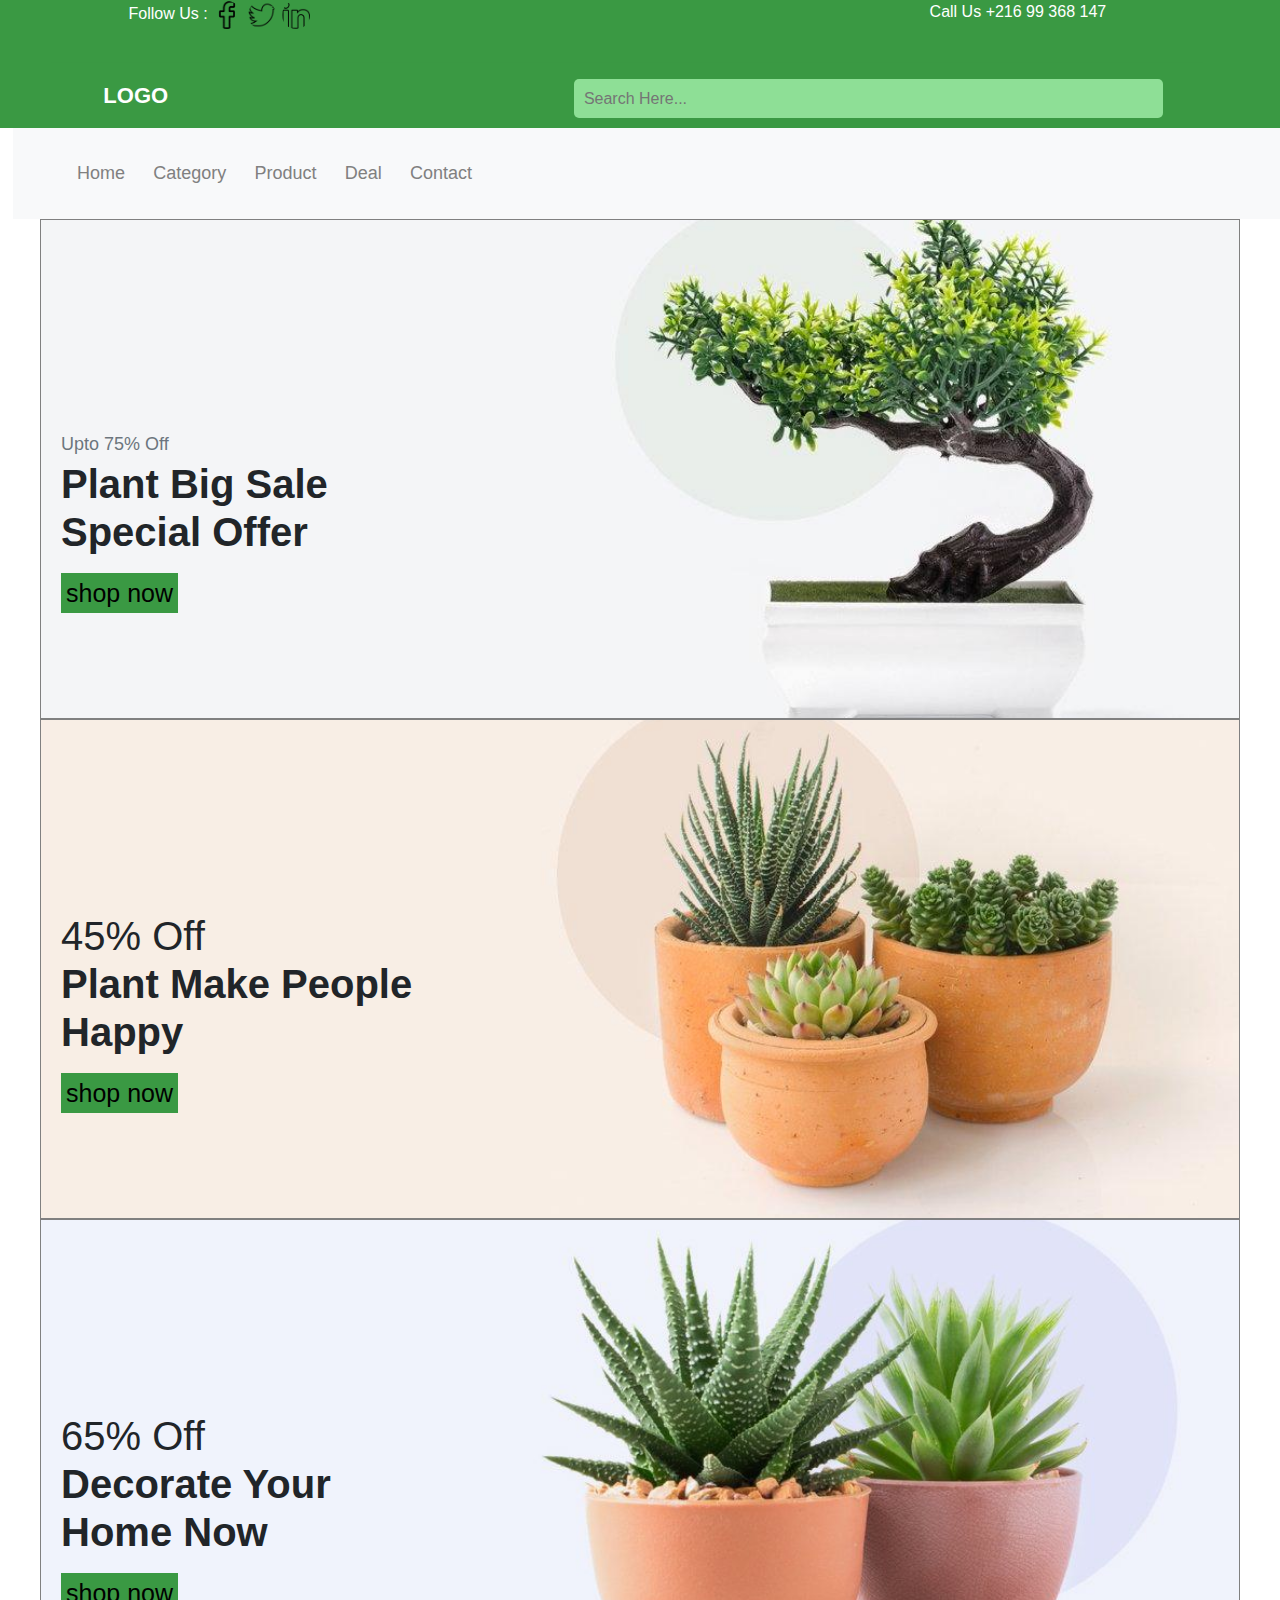
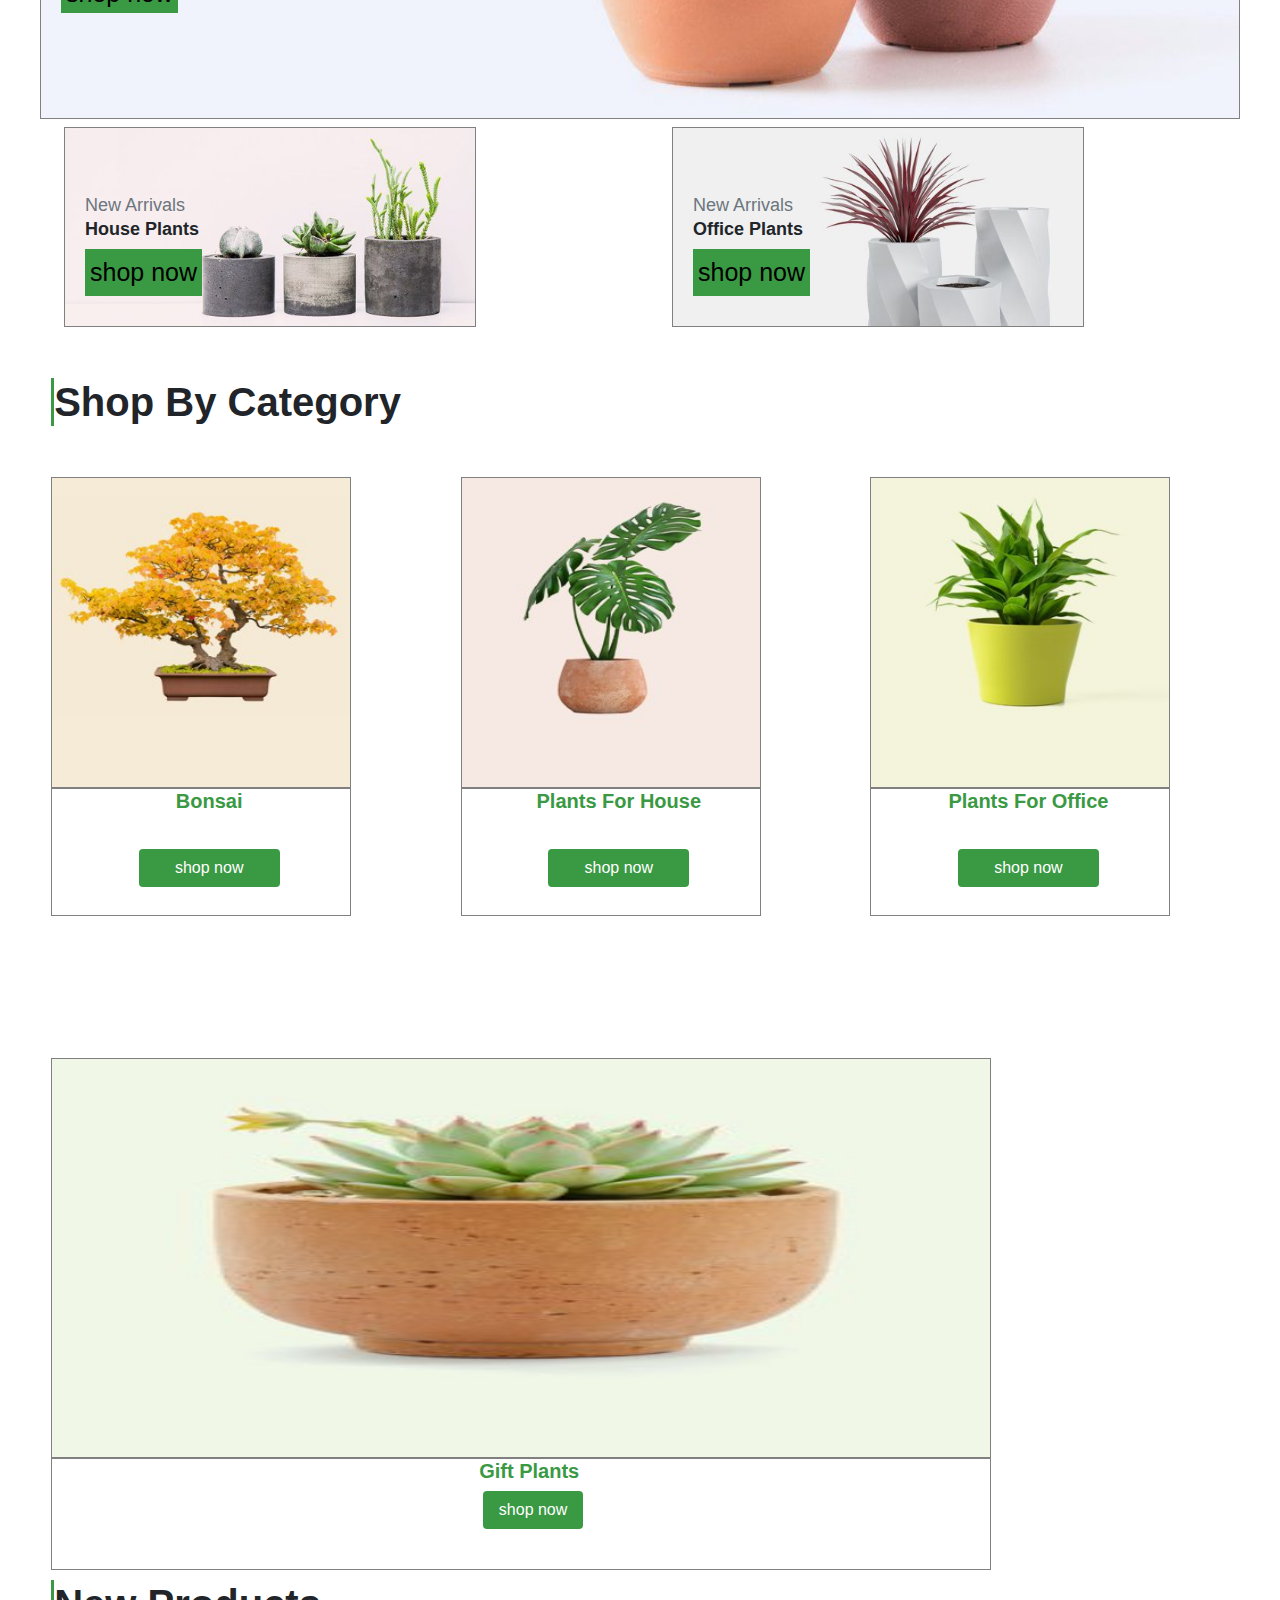
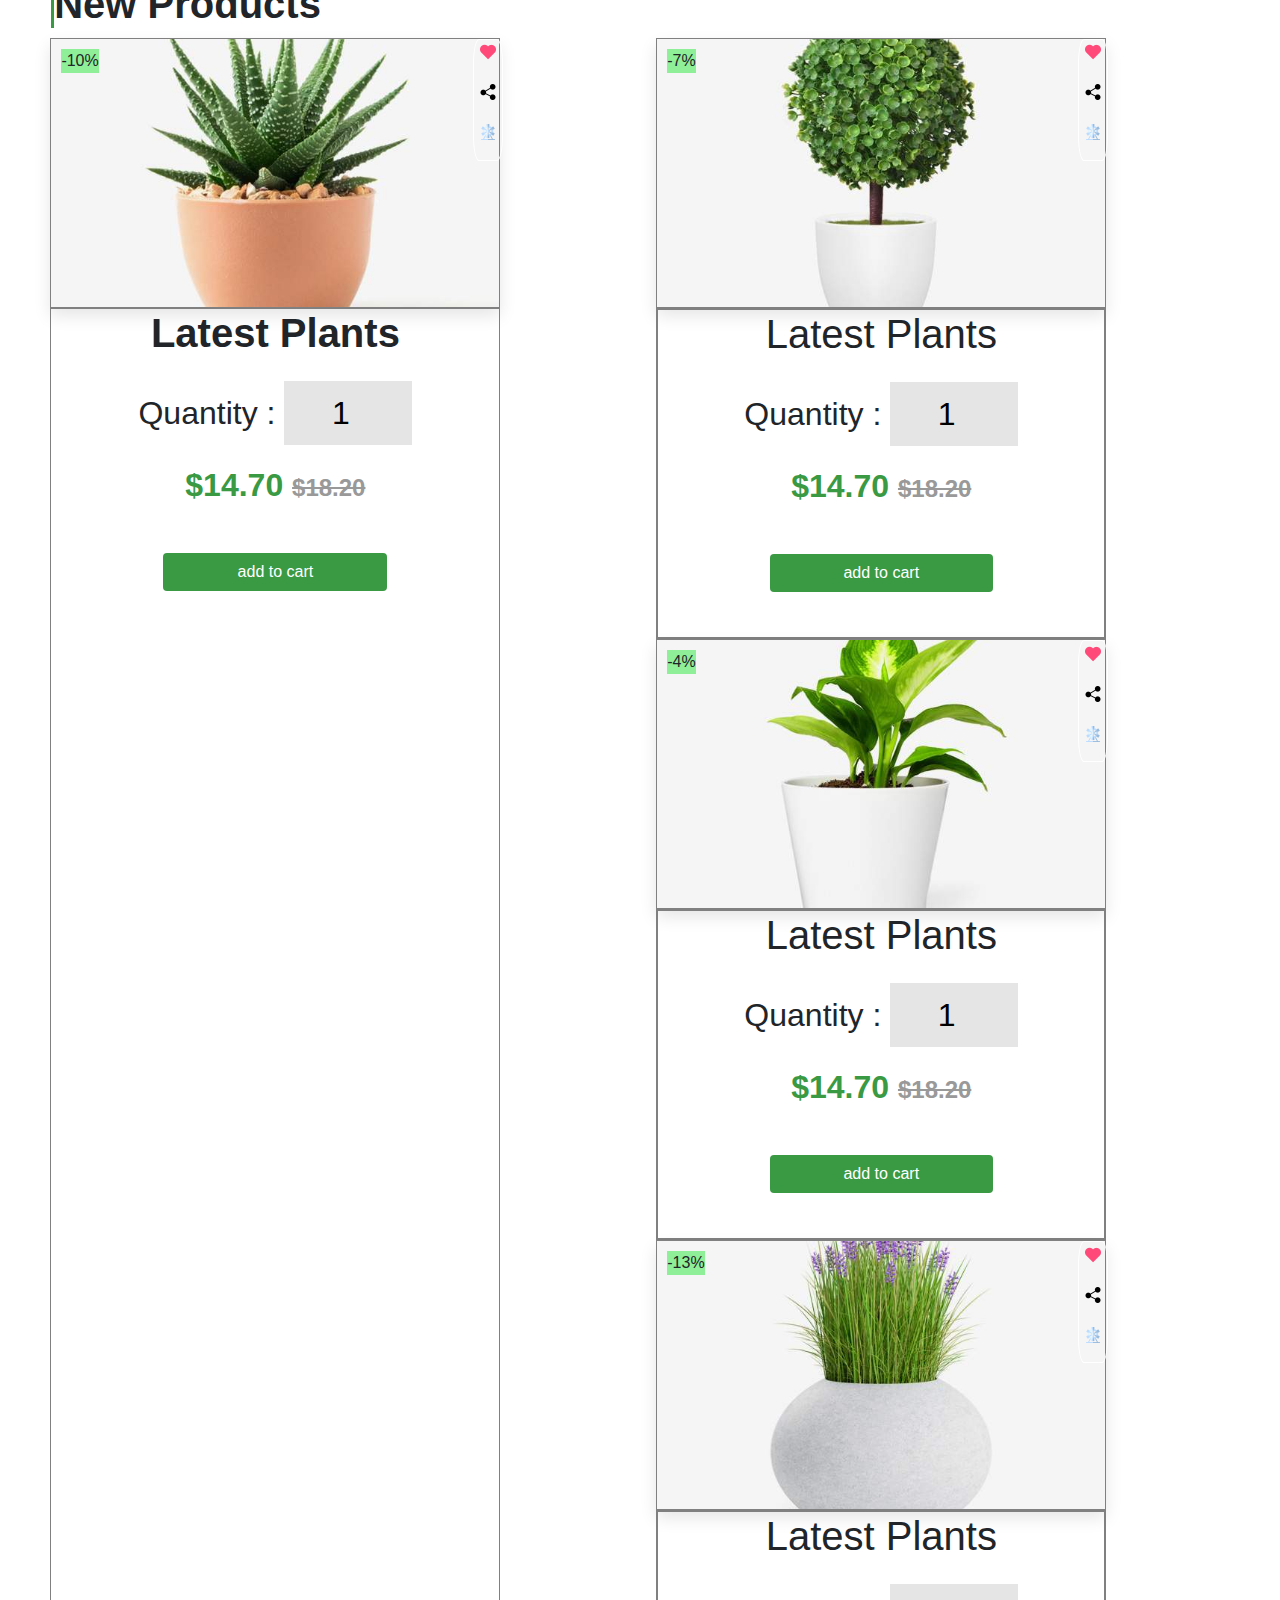
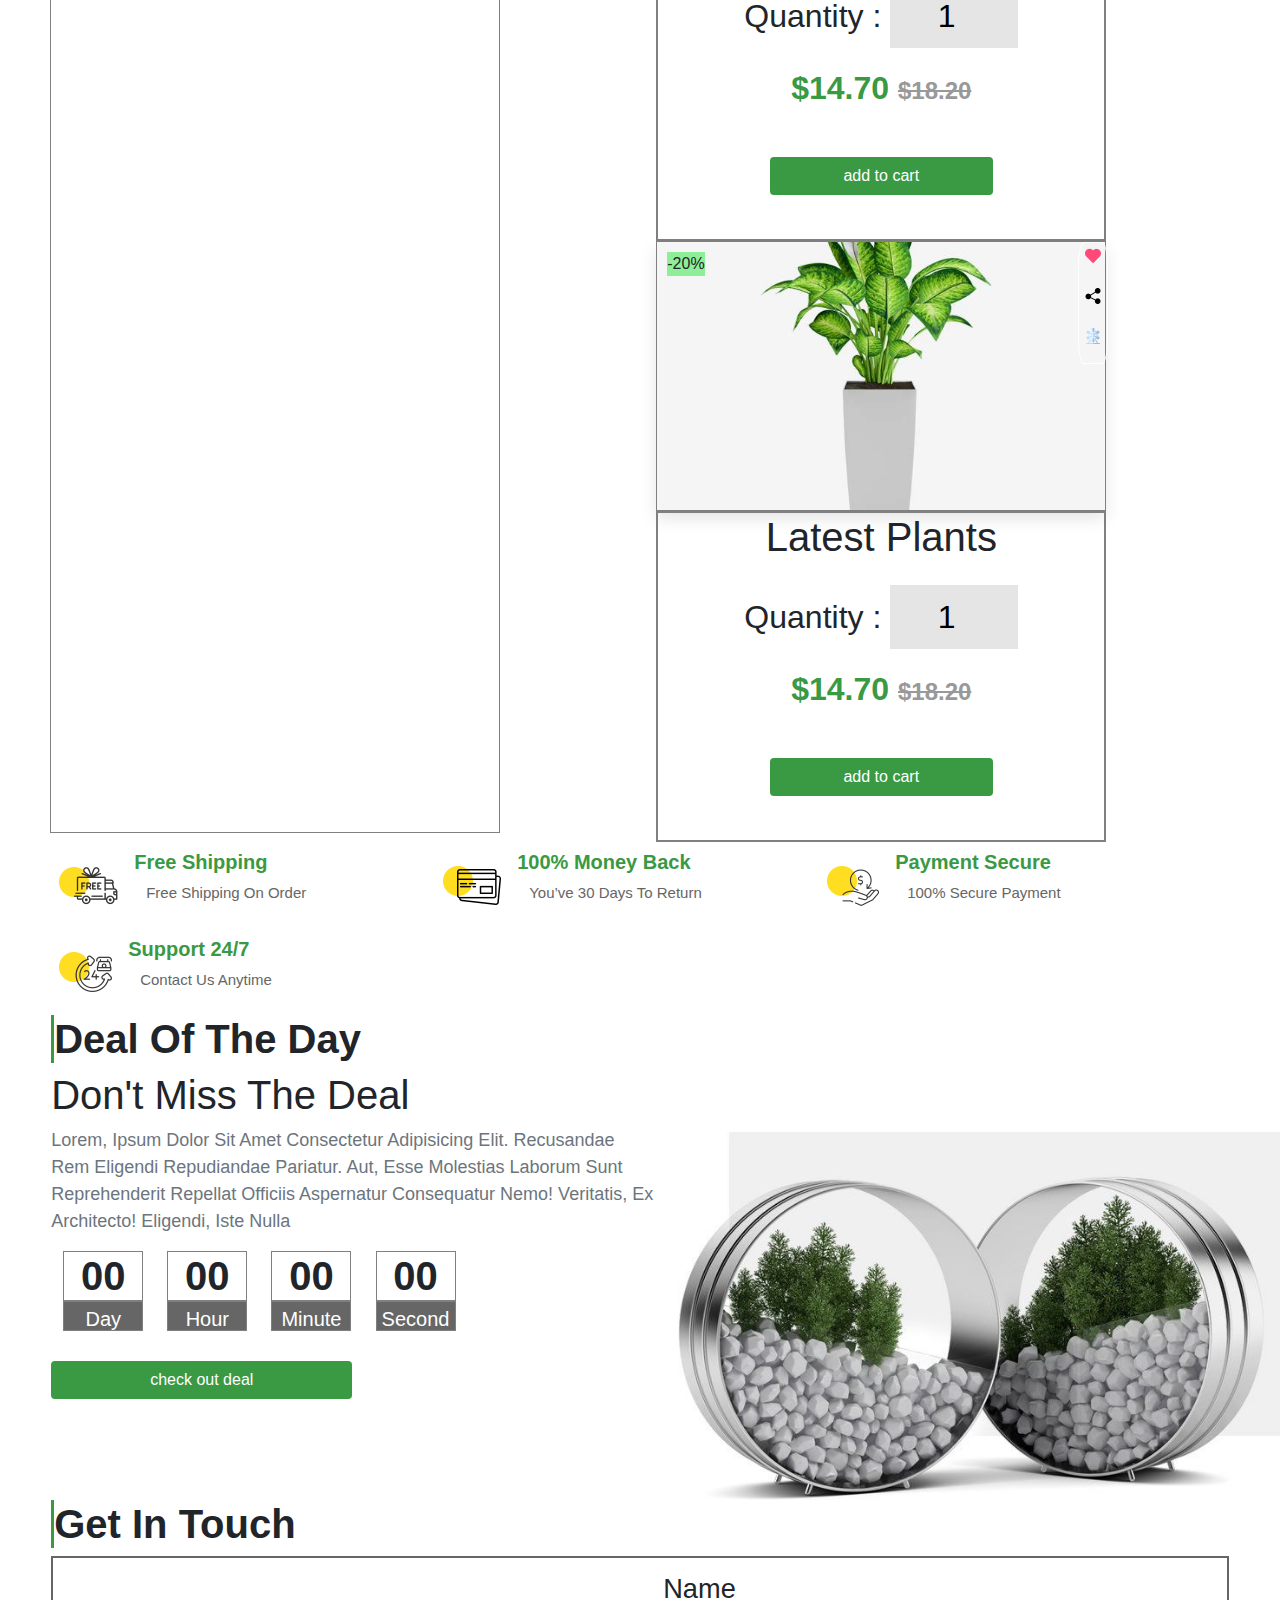
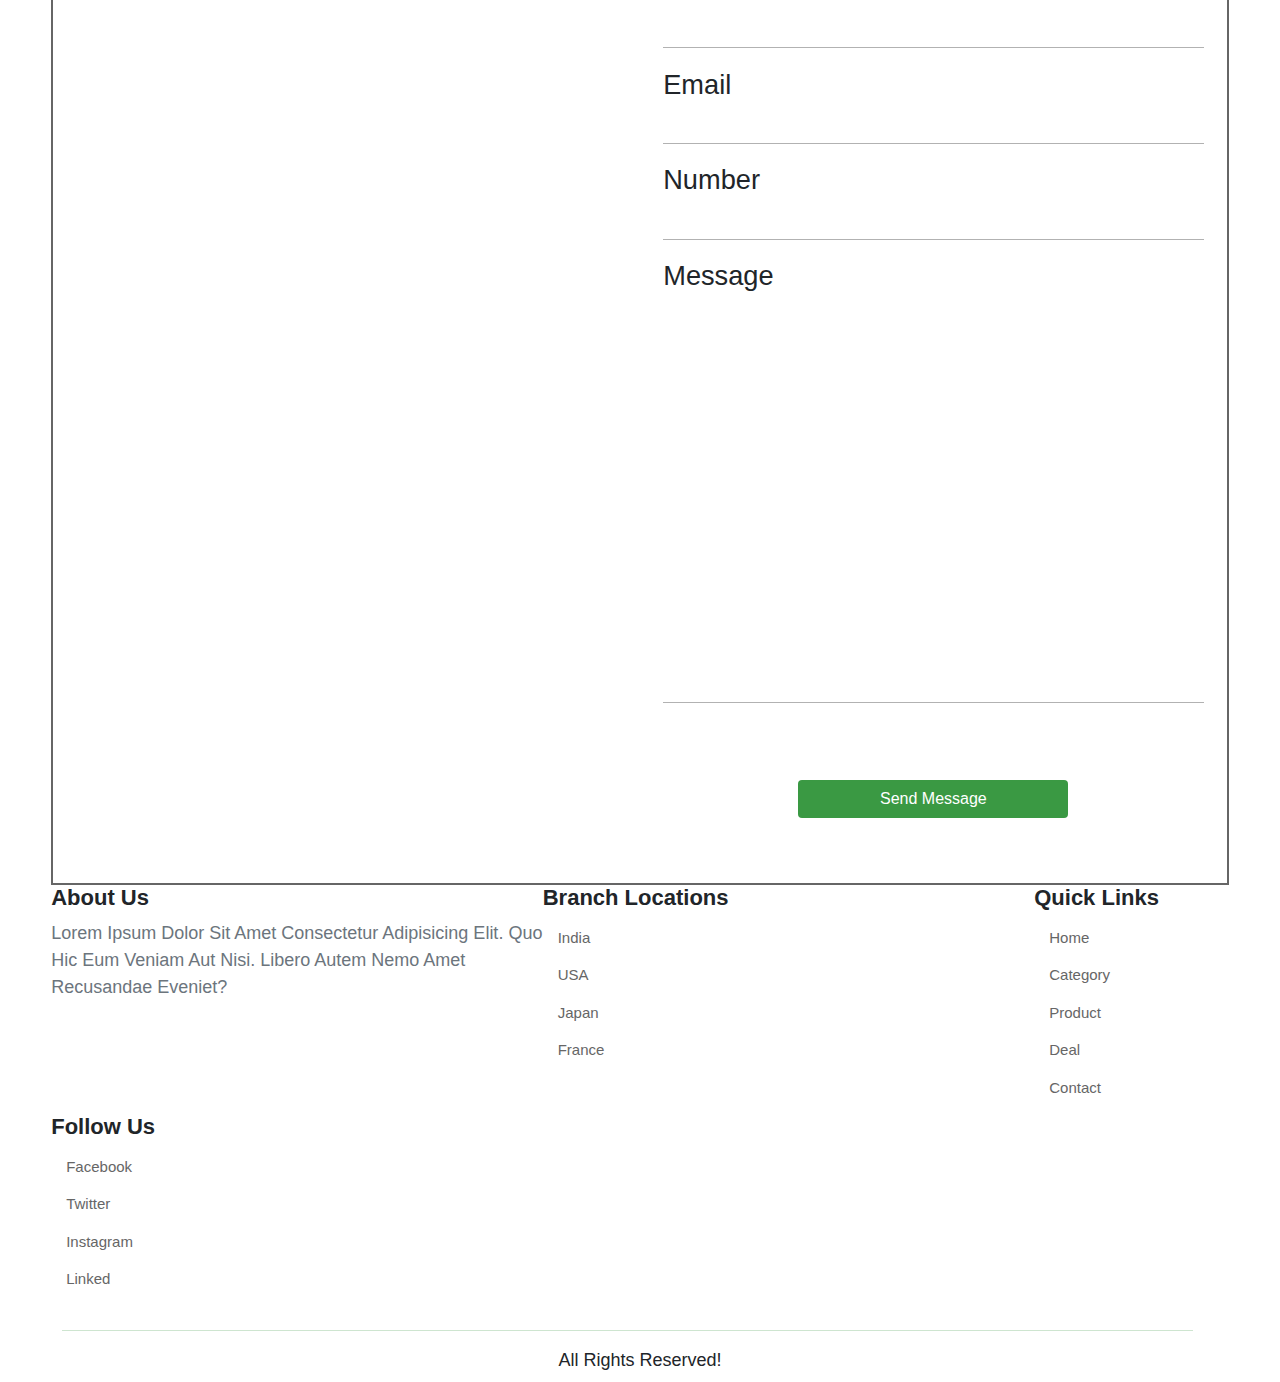
<file: index.html>
<!DOCTYPE html>
<html lang="en">
<head>


	</style>
	<meta charset="UTF-8">
	<meta http-equiv="X-UA-Compatible" content="IE=edge">
	<meta name="viewport" content="width=device-width, initial-scale=1.0">
	<title>plant</title>
	<!--bootstrap css-->
	<link rel="stylesheet" href="bootstrap.min.css"/>
	<link rel="stylesheet" href="plant.css">
	
</head>
<body>
	<header>
		<div class="one ">
		<p class="p1">follow  us :
			<img src="./img/facebook.png" alt="">
			<img src="./img/twitter.png" alt="">
			<img src="./img/linkedin.png" alt=""> </p>
		<p class="p2">call  us <span>+216 99 368 147</span></p></div>
<hr>
		<div class="two ">
			<p class="logo">logo </p>
		<input   type="search" placeholder="search here..."/>
	
	
			
		
		</div>
		</header>
	

		<nav class="navbar navbar-expand-md justify-content-start fixed-right  navbar-light bg-light">
			<div class="container-fluid">
			
				<button class="navbar-toggler bg-light" type="button" data-bs-toggle="collapse" data-bs-target="#navbarCollapse"
					aria-controls="navbarCollapse" aria-expanded="false" aria-label="Toggle navigation">
					<span class="navbar-toggler-icon"></span>
				</button>
				<div class="collapse navbar-collapse" id="navbarCollapse">
					<ul class="navbar-nav m-4">
						<li class="nav-item text-muted">
							<a class=" active" aria-current="page" href="#home">Home</a>
						</li>
						<li class="nav-item text-muted">
							<a class="" href="#category">category</a>
						</li>
						<li class="nav-item text-muted">
							<a class="" href="product" tabindex="-1" aria-disabled="true">product</a>
						</li>
							<li class="nav-item text-muted">
								<a class="" href="#deal" tabindex="-1" aria-disabled="true">deal</a>
							</li>
								<li class="nav-item text-muted">
									<a class="" href="#contact" tabindex="-1" aria-disabled="true">contact</a>
								</li>
					</ul>
				
				</div>
			</div>
		</nav>
<div class="h1 " id="home">
	<div class="swiper">
		<div class="hh1" style="background-image: url(./img/slider1.jpg);">
			<div class="textone">
				<span class="text-muted">Upto 75% Off</span>
				<h1> 
				Plant Big Sale Special Offer</h1>
	
			<button>shop now</button></div></div>
	<div class="hh1" style="background-image: url(./img/slider2.jpg);">
				<div class="textone">
					<span>45% Off</span>
					<h1> Plant Make People Happy</h1>
			
				<button>shop now</button></div></div>
	<div class="hh1" style="background-image: url(./img/slider3.jpg);">
					<div class="textone">
						<span>65% Off</span> 
				<h1>		Decorate Your Home Now</h1>
				
					<button>shop now</button></div></div>	
	</div>
	<div class="swiper-button-next"></div>
	<div class="swiper-button-prev"></div>

				
</div>
<div class="b">
	<div class="b1" style="background-image:url(./img/banner1.jpg);">
		<div class="texttwo">
			<span class="text-muted">New Arrivals</span>
			<h3 style="font-size:large; font-weight: bold;"
			>
			house plants</h3>
		
			<button>shop now</button>
		</div></div>
	<div class="b2"  style="background-image: url(./img/banner2.jpg);">
	<div class="texttwo">
		<span class="text-muted">New Arrivals</span>
		<h3 style="font-size: large; font-weight: bold;">
			office plants</h3>
	
		<button>shop now</button>
	</div>
</div></div>
<!--
<section class="banner-container">

	<div class="banner">
		<img src="banner1.jpg" alt="">
		<div class="content">
			<span>new arrivals</span>
			<h1>house plants</h1>
		<button>shop now</button>
		</div>
	</div>
	<div class="banner">
		<img src="banner2.jpg" alt="">
		<div class="content">
			<span>new arrivals</span>
			<h1>office plants</h1>
			<button>shop now</button>		</div>
	</div>

</section>-->
<div class="category" id="category">
	<h1>Shop By Category</h1>

<!--

	<div class="card-group">


		<div class="card c1" >
			<img src="cat1.jpg" class="card-img-top" alt="...">
			<div class="card-body">

			Bonsai
				
			</div>
		</div>
		<div class="card c2">
			<img src="cat2.jpg" class="card-img-top" alt="...">
			<div class="card-body">
		
			Plants For House
		
			</div>
		</div>
		<div class="card c3">
			<img src="cat3.jpg" class="card-img-top" alt="...">
			<div class="card-body">
		Plants For office
		
			</div>
		</div>

	





	</div>
</div>
</div>-->
<div class="groupe">
<div class="c1 c1-1 ">
	<img src="./img/cat1.jpg" alt="">
		<div class="content" id="c">
		<h3>bonsai</h3>
<button class="btn">shop now</button>
		</div>
</div>
<div class="c1">
	<img src="./img/cat2.jpg" alt=""><div class="content c">
		<h3>plants for house</h3>
	<button class="btn" id="btn">shop now</button>
	</div>
</div>
<div class="c1">
	<img src="./img/cat3.jpg" alt="">
	<div class="content c">
		<h3>plants for office</h3>
		<button class="btn">shop now</button>
	</div>
</div>
</div>
<div class="c4"> 
	<img src="./img/cat4.jpg" alt="">
	<div class="content c">
		<h3>Gift Plants</h3>
		<button class="btn">shop now</button>
	</div>
</div>
</div>
<div class="product" id="product">
<h1 class="h1">New Products</h1>
<div class="row">
<div class="col1 col-md-4">
	
	<div class="img" style="background-image: url(./img/product1.jpg);">
	<span class="discount">-10%</span>
	<div class="icons" id="i">
	<p>	<img src="./img/coeur.png"></p>
<p><img src="./img/share (1).png"></p>
<p><img src="./img/oeil-de-londres.png" class="im"></p>
	</div></div>
	<div class="p1">
		<h1>Latest Plants</h1>
	
	<div class="quantity">
		<span> quantity : </span>
		<input type="number" min="1" max="100" value="1">
	</div>
	<div class="price">$14.70 <span>$18.20</span></div>
	<button class="btn">add to cart</button>
	</div></div>

<div class=" col2 col-md-4 ">
	<div class="col">
	<div class="img" style="background-image: url(./img/product2.jpg);">
	<span class="discount">-7%</span>
	<div class="icons">
		<p> <img src="./img/coeur.png"></p>
		<p><img src="./img/share (1).png"></p>
		<p><img src="./img/oeil-de-londres.png"  class="im"></p>	</div></div>
		<div class="p2">
			<h1>Latest Plants</h1>
			<div class="quantity">
				<span> quantity : </span>
				<input type="number" min="1" max="100" value="1">
			</div>
			<div class="price">$14.70 <span>$18.20</span></div>
			<button class="btn">add to cart</button>
		</div>
	<div class="img" style="background-image: url(./img/product3.jpg);">
	<span class="discount">-4%</span>
	<div class="icons"><p> <img src="./img/coeur.png"></p>
	<p><img src="./img/share (1).png"></p>
	<p><img src="./img/oeil-de-londres.png"  class="im"></p>
	</div></div>
<div class="p2">
	<h1>Latest Plants</h1>
	<div class="quantity">
		<span> quantity : </span>
		<input type="number" min="1" max="100" value="1">
	</div>
	<div class="price">$14.70 <span>$18.20</span></div>
	<button class="btn">add to cart</button>
</div>
	<div class="img" style="background-image: url(./img/product4.jpg);">
	<span class="discount">-13%</span>
	<div class="icons"><p> <img src="./img/coeur.png"></p>
	<p><img src="./img/share (1).png"></p>
	<p><img src="./img/oeil-de-londres.png"  class="im"></p>
	</div></div>
<div class="p2">
	<h1>Latest Plants</h1>
	<div class="quantity">
		<span> quantity : </span>
		<input type="number" min="1" max="100" value="1">
	</div>
	<div class="price">$14.70 <span>$18.20</span></div>
	<button class="btn">add to cart</button>
</div>

	<div class="img" style="background-image: url(./img/product5.jpg);">
	<span class="discount">-20%</span>
		<div class="icons">
 			<p> <img src="./img/coeur.png"></p>
			<p><img src="./img/share (1).png"></p>
			<p><img src="./img/oeil-de-londres.png" class="im" ></p>
		</div></div>
<div class="p2">
	<h1>Latest Plants</h1>
	<div class="quantity">
		<span> quantity : </span>
		<input type="number" min="1" max="100" value="1">
	</div>
	<div class="price">$14.70 <span>$18.20</span></div>
	<button class="btn">add to cart</button>
</div>
</div><!--col-->
</div><!--col-md-4-->
</div><!--row-->
</div><!--product-->
<section class="icons-container">

	<div class="icon">
		<img src="./img/icon1.png" alt="">
		<div class="content">
			<h3>free shipping</h3>
			<p>Free shipping on order</p>
		</div>
	</div>
	<!---->
	<div class="icon">
		<img src="./img/icon2.png" alt="">
		<div class="content">
			<h3>100% Money Back</h3>
			<p>You’ve 30 days to Return</p>
		</div>
	</div>
	<div class="icon">
		<img src="./img/icon3.png" alt="">
		<div class="content">
			<h3>Payment Secure</h3>
			<p>100% secure payment</p>
		</div>
	</div>
	<div class="icon">
		<img src="./img/icon4.png" alt="">
		<div class="content">
			<h3>Support 24/7</h3>
			<p>Contact us anytime</p>
		</div>
	</div>

</section>


<div class="deal" id="deal">
	<h1 class="h1">Deal Of The Day</h1>
	<div class="row">
 <div class=" deal1 col-md-6">
<h1>Don't Miss The Deal</h1>
<p class="pp text-muted">
	Lorem, Ipsum Dolor Sit Amet Consectetur Adipisicing Elit. Recusandae Rem Eligendi Repudiandae Pariatur. Aut, Esse
	Molestias Laborum Sunt Reprehenderit Repellat Officiis Aspernatur Consequatur Nemo! Veritatis, Ex Architecto! Eligendi,
	Iste Nulla
</p>
<div class="date">
	<div class="day">
		<h3>00</h3>
		<p>Day</p>
	</div>
	<div class="hour">
		<h3>00</h3>
		<p>Hour</p>
	</div>
	<div class="minute">
		<h3>00</h3>
		<p>Minute</p>
	</div>
	<div class="second">
		<h3>00</h3>
		<p>Second</p>
	</div>
</div>
<button class="btn "> check out deal</button>
 </div>
<div class="  col-md-6">
	<div class="col2-2">
<img class="deal-img" src="./img/deal-img.jpg" alt=""></div></div>
	</div>
</div>
<section class="contact" id="contact">

	<h1 class="heading">get in touch</h1>

	<div class="row">
<div class="contact1 col-md-6"  >
		<iframe class="map"
			src="https://www.google.com/maps/
			embed?pb=!1m18!1m12!1m3!1d15076.895920873054!2d72
			.83196972644954!3d19.141670564195152!2m3!1f0!2f0!3f0
			!3m2!1i1024!2i768!4f13.1!3m3!1m2!1s0x3be7b63aceef0c69%3A0x2aa80c
			f2287dfa3b!2sJogeshwari%20West%2C%20Mumbai%2C%20Maharashtra%20400047
			!5e0!3m2!1sen!2sin!4v1621609263469!5m2!1sen!2sin"
			allowfullscreen="" loading="lazy"></iframe>
</div>
<div class=" contact2  col-md-6">
		<form action="">

			<div class="inputBox">
				<input type="text" required>
				<label>name</label>
			</div>
			<div class="inputBox">
				<input type="email" required>
				<label>email</label>
			</div>
			<div class="inputBox">
				<input type="number" required>
				<label>number</label>
			</div>
			<div class="inputBox">
				<textarea required name="" id="" cols="30" rows="10"></textarea>
				<label>message</label>
			</div>

			<input type="submit" value="send message" class="btn">

		</form>

</div></div>
</section>
		<!-- footer section starts  -->
		
		<section class="footer" id="contact"> 
		
			<div class="box-container">
		
				<div class="box">
					<h3>about us</h3>
					<p class="p1box text-muted">Lorem ipsum dolor sit amet consectetur adipisicing elit. Quo hic eum veniam aut nisi. Libero autem nemo amet
						recusandae eveniet?</p>
				</div>
				<div class="box">
					<h3>branch locations</h3>
					<a href="https://tech-code24.net/">india</a>
					<a href="https://tech-code24.net/">USA</a>
					<a href="https://tech-code24.net/">japan</a>
					<a href="https://tech-code24.net/">france</a>
				</div>
				<div class="box">
					<h3>quick links</h3>
					<a href="https://tech-code24.net/">home</a>
					<a href="https://tech-code24.net/">category</a>
					<a href="https://tech-code24.net/">product</a>
					<a href="https://tech-code24.net/">deal</a>
					<a href="https://tech-code24.net/">contact</a>
				</div>
				<div class="box">
					<h3>follow us</h3>
					<a href="https://tech-code24.net/">facebook</a>
					<a href="https://tech-code24.net/">twitter</a>
					<a href="https://tech-code24.net/">instagram</a>
					<a href="https://tech-code24.net/">linked</a>
					<!-- media -->
					<link rel="stylesheet" href="media-plant.css"/>
				</div>
		
			</div>
		
			<div class="footer mt-auto py-2  sticky-footer">
				<div class="container-fluid text-center">
					<hr>
							<f class="credit">all rights reserved! </f>

				</div></div>
		</section>
			
	<script>
			/*
	i=document.getElementById('i');
	if(i.style.marginLeft=="105%")
	{
 i.style.display="none";
	}*/
/*
	btn=document.getElementById('btn');
	c = document.querySelectorAll('.c');
	c.onclick=function(){
	if(btn.style.display="none")
	{
   c.style.transform="translate(-100)";

	}}*/
</script>
<script src="bootstrap.min.js"></script>

</body>
</html>
</file>
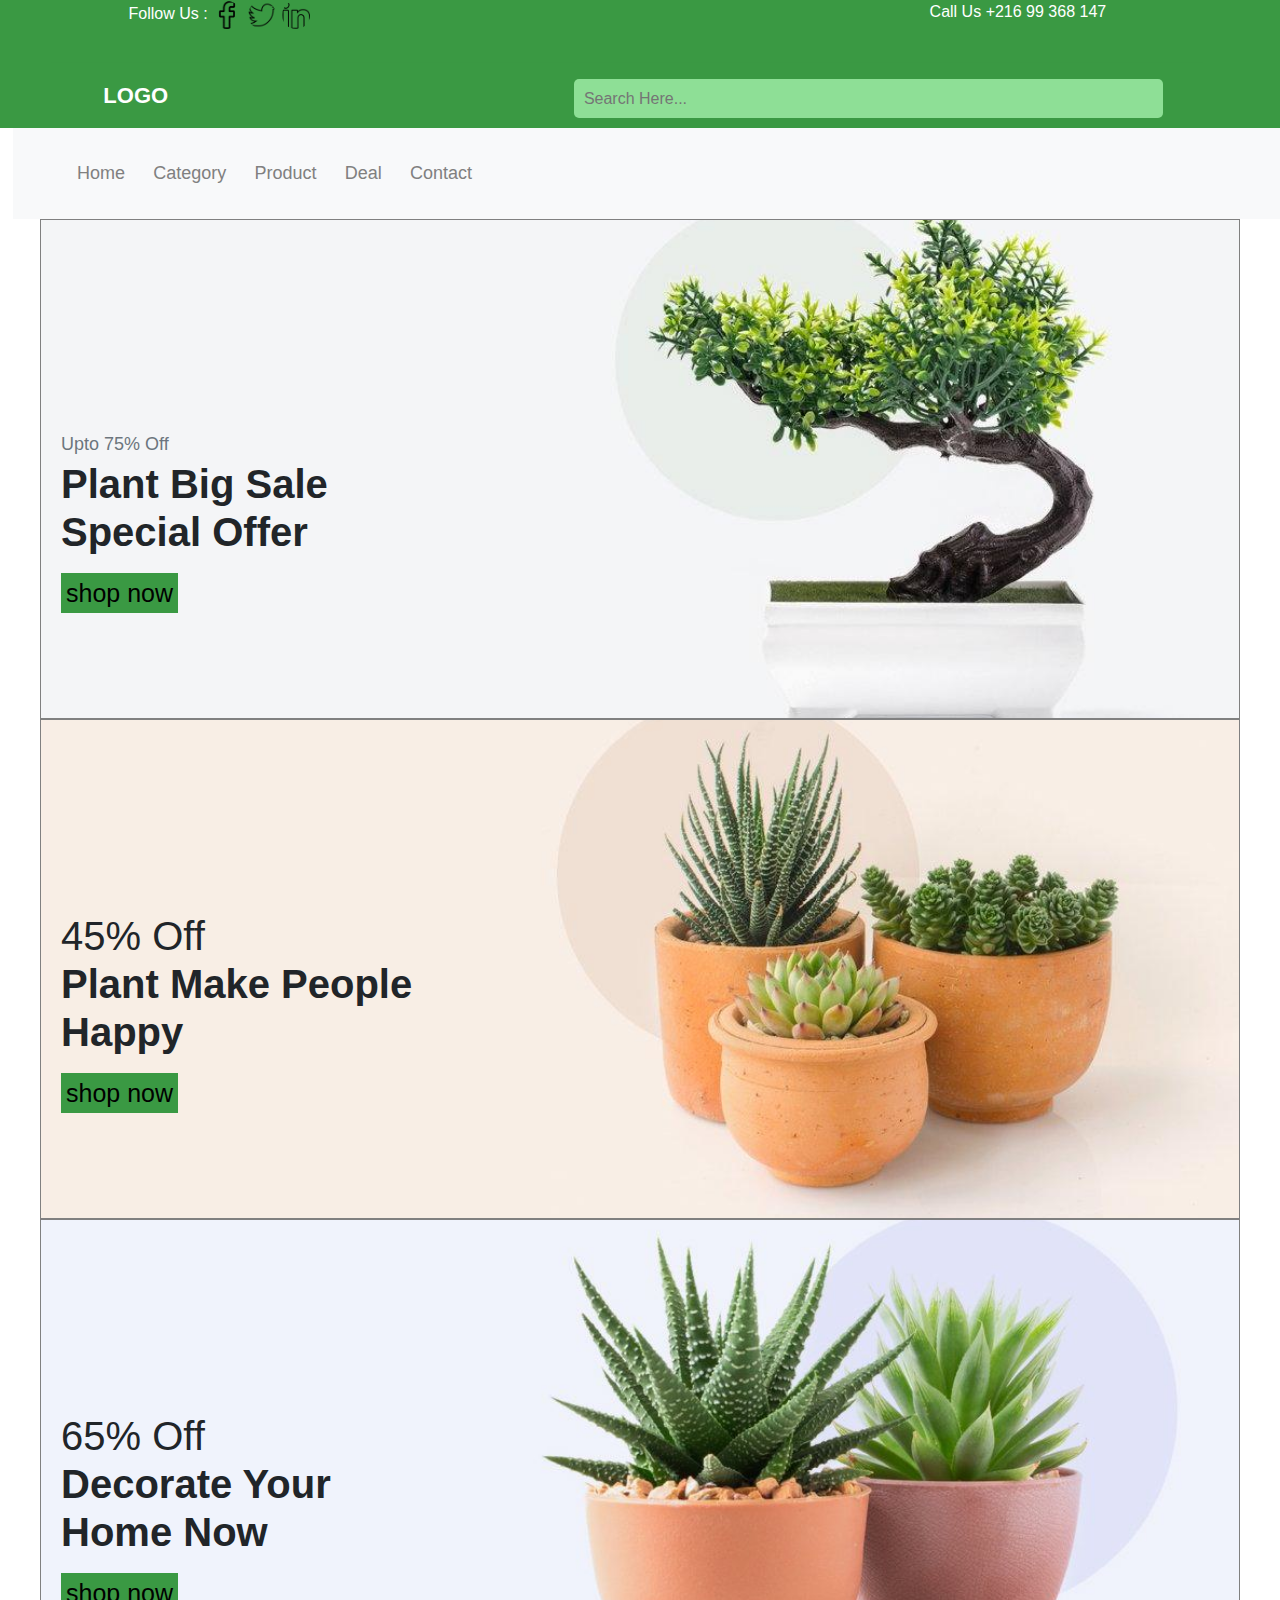
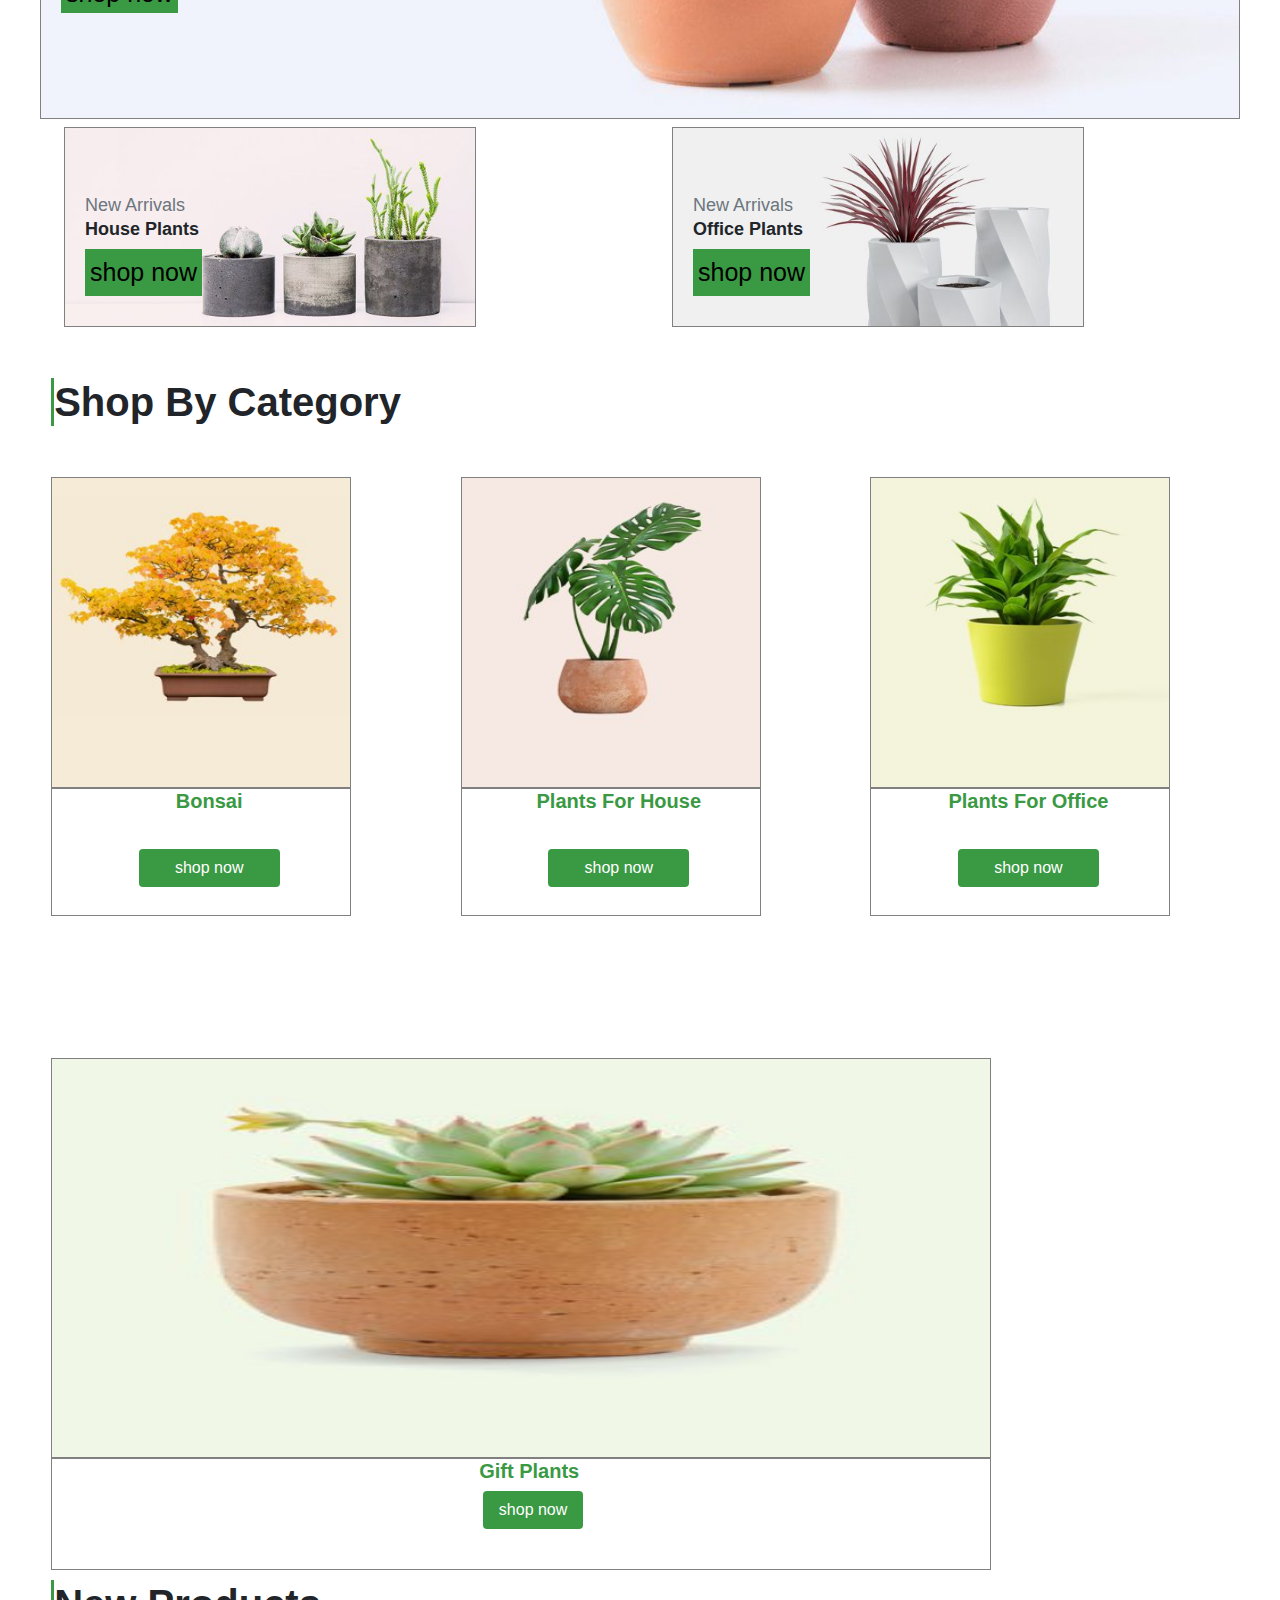
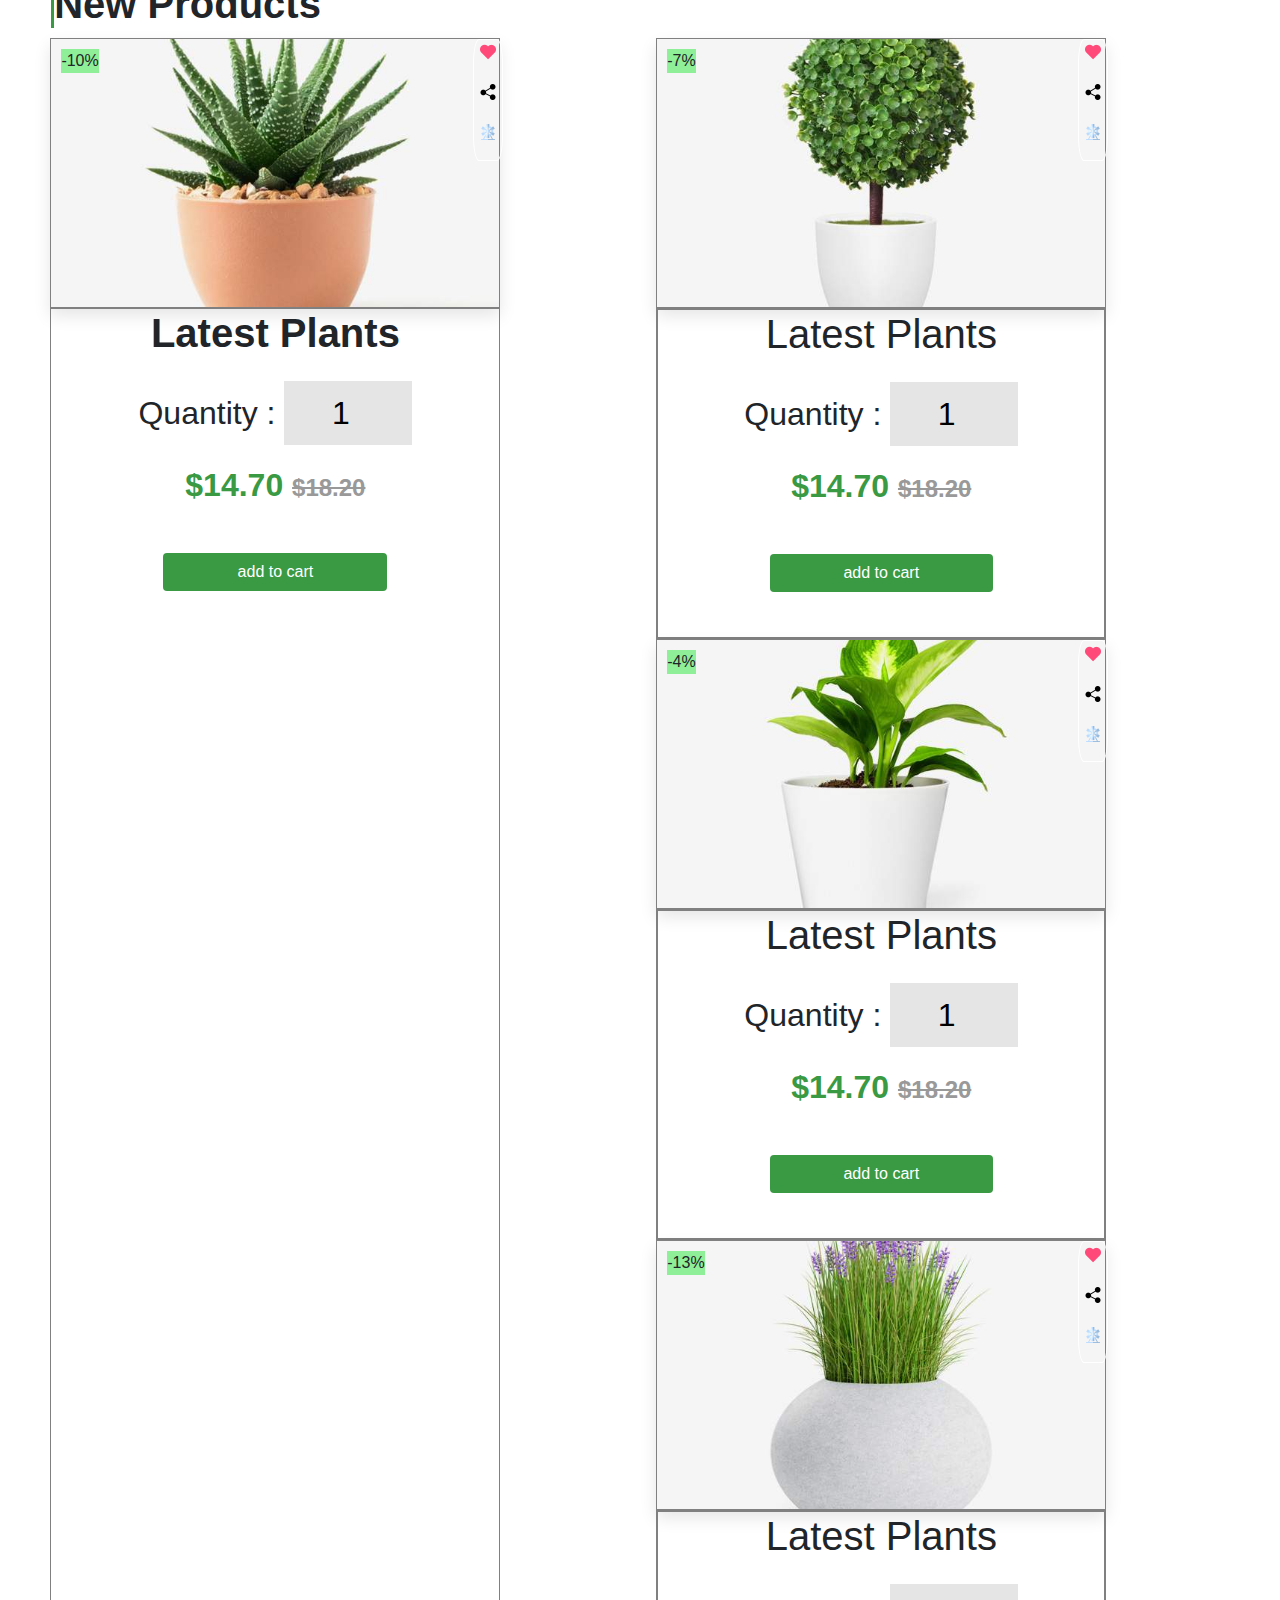
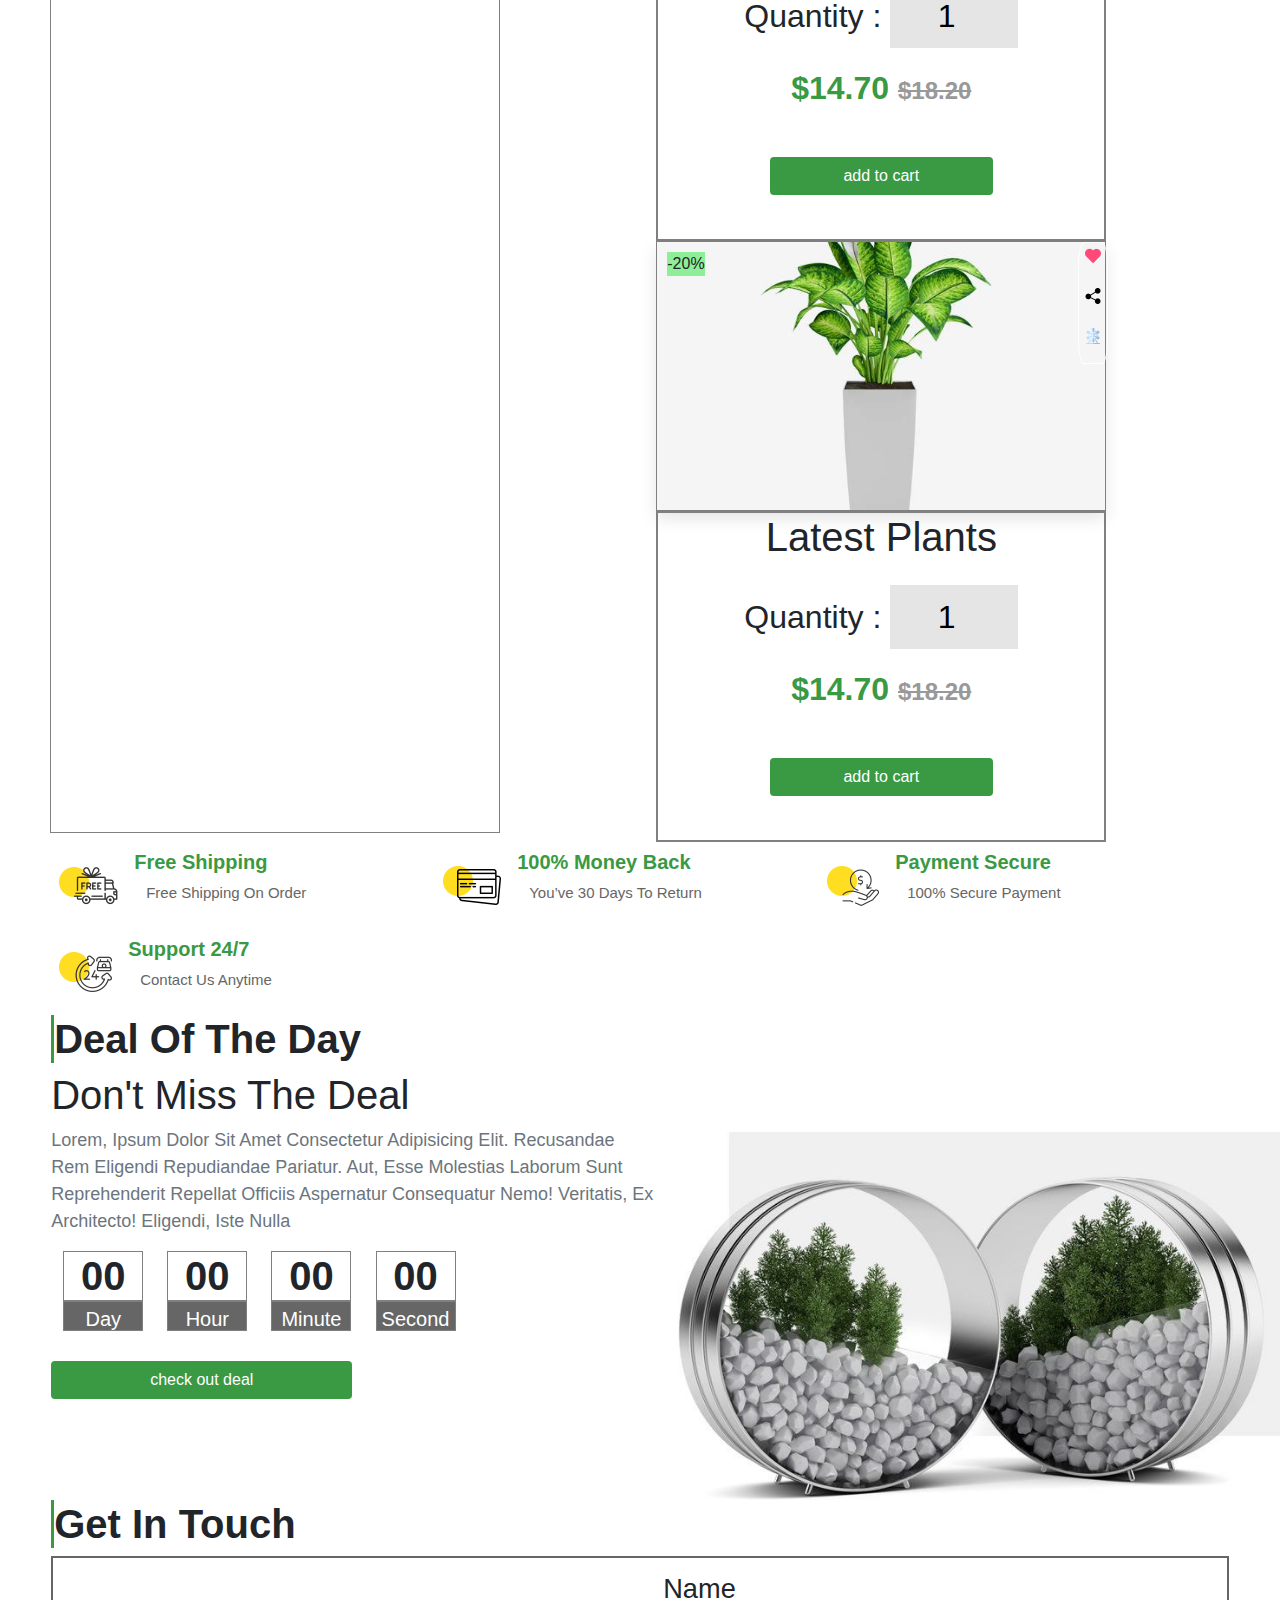
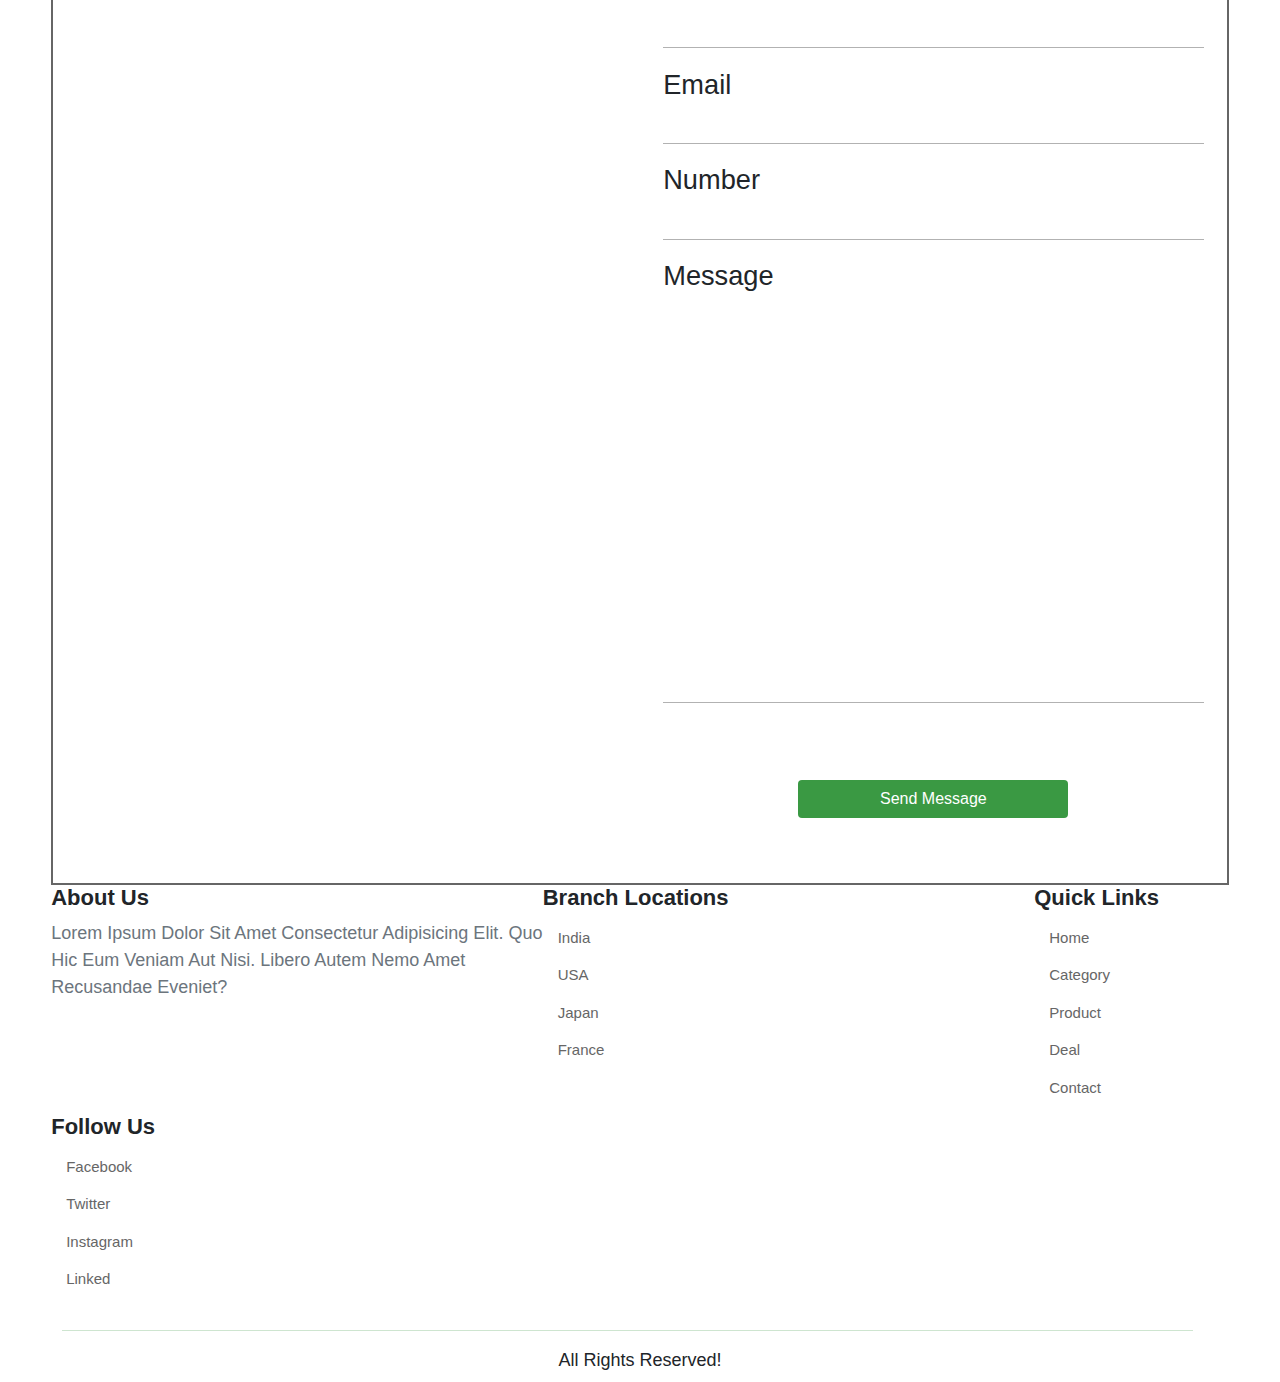
<file: plant.html>
<!DOCTYPE html>
<html lang="en">
<head>


	</style>
	<meta charset="UTF-8">
	<meta http-equiv="X-UA-Compatible" content="IE=edge">
	<meta name="viewport" content="width=device-width, initial-scale=1.0">
	<title>plant</title>
	<!--bootstrap css-->
	<link rel="stylesheet" href="bootstrap.min.css"/>
	<link rel="stylesheet" href="plant.css">
</head>
<body>
	<header>
		<div class="one ">
		<p class="p1">follow  us :
			<img src="facebook.png" alt="">
			<img src="twitter.png" alt="">
			<img src="linkedin.png" alt=""> </p>
		<p class="p2">call  us <span>+216 99 368 147</span></p></div>
<hr>
		<div class="two ">
			<p class="logo">logo </p>
		<input   type="search" placeholder="search here..."/>
	
	
			
		
		</div>
		</header>
	

		<nav class="navbar navbar-expand-md justify-content-start fixed-right  navbar-light bg-light">
			<div class="container-fluid">
			
				<button class="navbar-toggler bg-light" type="button" data-bs-toggle="collapse" data-bs-target="#navbarCollapse"
					aria-controls="navbarCollapse" aria-expanded="false" aria-label="Toggle navigation">
					<span class="navbar-toggler-icon"></span>
				</button>
				<div class="collapse navbar-collapse" id="navbarCollapse">
					<ul class="navbar-nav m-4">
						<li class="nav-item text-muted">
							<a class=" active" aria-current="page" href="#home">Home</a>
						</li>
						<li class="nav-item text-muted">
							<a class="" href="#category">category</a>
						</li>
						<li class="nav-item text-muted">
							<a class="" href="product" tabindex="-1" aria-disabled="true">product</a>
						</li>
							<li class="nav-item text-muted">
								<a class="" href="#deal" tabindex="-1" aria-disabled="true">deal</a>
							</li>
								<li class="nav-item text-muted">
									<a class="" href="#contact" tabindex="-1" aria-disabled="true">contact</a>
								</li>
					</ul>
				
				</div>
			</div>
		</nav>
<div class="h1 " id="home">
<div class="hh1" style="background-image: url(slider1.jpg);">
		<div class="textone">
			<span class="text-muted">Upto 75% Off</span>
			<h1> 
			Plant Big Sale Special Offer</h1>

		<button>shop now</button></div></div>
		<div class="hh2" style="background-image: url(slider2.jpg);">
			<div class="textone">
				<span>45% Off</span>
				<h1> Plant Make People Happy</h1>
		
			<button>shop now</button></div></div>
		<div class="hh3" style="background-image: url(slider3.jpg);">
				<div class="textone">
					<span>65% Off</span> 
			<h1>		Decorate Your Home Now</h1>
			
				<button>shop now</button></div></div>
				
</div>
<div class="b">
	<div class="b1" style="background-image:url(banner1.jpg);">
		<div class="texttwo">
			<span class="text-muted">New Arrivals</span>
			<h3 style="font-size:large; font-weight: bold;"
			>
			house plants</h3>
		
			<button>shop now</button>
		</div></div>
	<div class="b2"  style="background-image: url(banner2.jpg);">
	<div class="texttwo">
		<span class="text-muted">New Arrivals</span>
		<h3 style="font-size: large; font-weight: bold;">
			office plants</h3>
	
		<button>shop now</button>
	</div>
</div></div>
<!--
<section class="banner-container">

	<div class="banner">
		<img src="banner1.jpg" alt="">
		<div class="content">
			<span>new arrivals</span>
			<h1>house plants</h1>
		<button>shop now</button>
		</div>
	</div>
	<div class="banner">
		<img src="banner2.jpg" alt="">
		<div class="content">
			<span>new arrivals</span>
			<h1>office plants</h1>
			<button>shop now</button>		</div>
	</div>

</section>-->
<div class="category" id="category">
	<h1>Shop By Category</h1>

<!--

	<div class="card-group">


		<div class="card c1" >
			<img src="cat1.jpg" class="card-img-top" alt="...">
			<div class="card-body">

			Bonsai
				
			</div>
		</div>
		<div class="card c2">
			<img src="cat2.jpg" class="card-img-top" alt="...">
			<div class="card-body">
		
			Plants For House
		
			</div>
		</div>
		<div class="card c3">
			<img src="cat3.jpg" class="card-img-top" alt="...">
			<div class="card-body">
		Plants For office
		
			</div>
		</div>

	





	</div>
</div>
</div>-->
<div class="groupe">
<div class="c1 c1-1 ">
	<img src="cat1.jpg" alt="">
		<div class="content" id="c">
		<h3>bonsai</h3>
<button class="btn">shop now</button>
		</div>
</div>
<div class="c1">
	<img src="cat2.jpg" alt=""><div class="content c">
		<h3>plants for house</h3>
	<button class="btn" id="btn">shop now</button>
	</div>
</div>
<div class="c1">
	<img src="cat3.jpg" alt="">
	<div class="content c">
		<h3>plants for office</h3>
		<button class="btn">shop now</button>
	</div>
</div>
</div>
<div class="c4"> 
	<img src="cat4.jpg" alt="">
	<div class="content c">
		<h3>Gift Plants</h3>
		<button class="btn">shop now</button>
	</div>
</div>
</div>
<div class="product" id="product">
<h1 class="h1">New Products</h1>
<div class="row">
<div class="col1 col-md-4">
	
	<div class="img" style="background-image: url(product1.jpg);">
	<span class="discount">-10%</span>
	<div class="icons" id="i">
	<p>	<img src="coeur.png"></p>
<p><img src="share (1).png"></p>
<p><img src="oeil-de-londres.png" class="im"></p>
	</div></div>
	<div class="p1">
		<h1>Latest Plants</h1>
	
	<div class="quantity">
		<span> quantity : </span>
		<input type="number" min="1" max="100" value="1">
	</div>
	<div class="price">$14.70 <span>$18.20</span></div>
	<button class="btn">add to cart</button>
	</div></div>

<div class=" col2 col-md-4 ">
	<div class="col">
	<div class="img" style="background-image: url(product2.jpg);">
	<span class="discount">-7%</span>
	<div class="icons">
		<p> <img src="coeur.png"></p>
		<p><img src="share (1).png"></p>
		<p><img src="oeil-de-londres.png"  class="im"></p>	</div></div>
		<div class="p2">
			<h1>Latest Plants</h1>
			<div class="quantity">
				<span> quantity : </span>
				<input type="number" min="1" max="100" value="1">
			</div>
			<div class="price">$14.70 <span>$18.20</span></div>
			<button class="btn">add to cart</button>
		</div>
	<div class="img" style="background-image: url(product3.jpg);">
	<span class="discount">-4%</span>
	<div class="icons"><p> <img src="coeur.png"></p>
	<p><img src="share (1).png"></p>
	<p><img src="oeil-de-londres.png"  class="im"></p>
	</div></div>
<div class="p2">
	<h1>Latest Plants</h1>
	<div class="quantity">
		<span> quantity : </span>
		<input type="number" min="1" max="100" value="1">
	</div>
	<div class="price">$14.70 <span>$18.20</span></div>
	<button class="btn">add to cart</button>
</div>
	<div class="img" style="background-image: url(product4.jpg);">
	<span class="discount">-13%</span>
	<div class="icons"><p> <img src="coeur.png"></p>
	<p><img src="share (1).png"></p>
	<p><img src="oeil-de-londres.png"  class="im"></p>
	</div></div>
<div class="p2">
	<h1>Latest Plants</h1>
	<div class="quantity">
		<span> quantity : </span>
		<input type="number" min="1" max="100" value="1">
	</div>
	<div class="price">$14.70 <span>$18.20</span></div>
	<button class="btn">add to cart</button>
</div>

	<div class="img" style="background-image: url(product5.jpg);">
	<span class="discount">-20%</span>
		<div class="icons">
 			<p> <img src="coeur.png"></p>
			<p><img src="share (1).png"></p>
			<p><img src="oeil-de-londres.png" class="im" ></p>
		</div></div>
<div class="p2">
	<h1>Latest Plants</h1>
	<div class="quantity">
		<span> quantity : </span>
		<input type="number" min="1" max="100" value="1">
	</div>
	<div class="price">$14.70 <span>$18.20</span></div>
	<button class="btn">add to cart</button>
</div>
</div><!--col-->
</div><!--col-md-4-->
</div><!--row-->
</div><!--product-->
<section class="icons-container">

	<div class="icon">
		<img src="icon1.png" alt="">
		<div class="content">
			<h3>free shipping</h3>
			<p>Free shipping on order</p>
		</div>
	</div>
	<!---->
	<div class="icon">
		<img src="icon2.png" alt="">
		<div class="content">
			<h3>100% Money Back</h3>
			<p>You’ve 30 days to Return</p>
		</div>
	</div>
	<div class="icon">
		<img src="icon3.png" alt="">
		<div class="content">
			<h3>Payment Secure</h3>
			<p>100% secure payment</p>
		</div>
	</div>
	<div class="icon">
		<img src="icon4.png" alt="">
		<div class="content">
			<h3>Support 24/7</h3>
			<p>Contact us anytime</p>
		</div>
	</div>

</section>


<div class="deal" id="deal">
	<h1 class="h1">Deal Of The Day</h1>
	<div class="row">
 <div class=" deal1 col-md-6">
<h1>Don't Miss The Deal</h1>
<p class="pp text-muted">
	Lorem, Ipsum Dolor Sit Amet Consectetur Adipisicing Elit. Recusandae Rem Eligendi Repudiandae Pariatur. Aut, Esse
	Molestias Laborum Sunt Reprehenderit Repellat Officiis Aspernatur Consequatur Nemo! Veritatis, Ex Architecto! Eligendi,
	Iste Nulla
</p>
<div class="date">
	<div class="day">
		<h3>00</h3>
		<p>Day</p>
	</div>
	<div class="hour">
		<h3>00</h3>
		<p>Hour</p>
	</div>
	<div class="minute">
		<h3>00</h3>
		<p>Minute</p>
	</div>
	<div class="second">
		<h3>00</h3>
		<p>Second</p>
	</div>
</div>
<button class="btn "> check out deal</button>
 </div>
<div class="  col-md-6">
	<div class="col2-2">
<img class="deal-img" src="deal-img.jpg" alt=""></div></div>
	</div>
</div>
<section class="contact" id="contact">

	<h1 class="heading">get in touch</h1>

	<div class="row">
<div class="contact1 col-md-6"  >
		<iframe class="map"
			src="https://www.google.com/maps/
			embed?pb=!1m18!1m12!1m3!1d15076.895920873054!2d72
			.83196972644954!3d19.141670564195152!2m3!1f0!2f0!3f0
			!3m2!1i1024!2i768!4f13.1!3m3!1m2!1s0x3be7b63aceef0c69%3A0x2aa80c
			f2287dfa3b!2sJogeshwari%20West%2C%20Mumbai%2C%20Maharashtra%20400047
			!5e0!3m2!1sen!2sin!4v1621609263469!5m2!1sen!2sin"
			allowfullscreen="" loading="lazy"></iframe>
</div>
<div class=" contact2  col-md-6">
		<form action="">

			<div class="inputBox">
				<input type="text" required>
				<label>name</label>
			</div>
			<div class="inputBox">
				<input type="email" required>
				<label>email</label>
			</div>
			<div class="inputBox">
				<input type="number" required>
				<label>number</label>
			</div>
			<div class="inputBox">
				<textarea required name="" id="" cols="30" rows="10"></textarea>
				<label>message</label>
			</div>

			<input type="submit" value="send message" class="btn">

		</form>

</div></div>
</section>
		<!-- footer section starts  -->
		
		<section class="footer" id="contact"> 
		
			<div class="box-container">
		
				<div class="box">
					<h3>about us</h3>
					<p class="p1box text-muted">Lorem ipsum dolor sit amet consectetur adipisicing elit. Quo hic eum veniam aut nisi. Libero autem nemo amet
						recusandae eveniet?</p>
				</div>
				<div class="box">
					<h3>branch locations</h3>
					<a href="https://tech-code24.net/">india</a>
					<a href="https://tech-code24.net/">USA</a>
					<a href="https://tech-code24.net/">japan</a>
					<a href="https://tech-code24.net/">france</a>
				</div>
				<div class="box">
					<h3>quick links</h3>
					<a href="https://tech-code24.net/">home</a>
					<a href="https://tech-code24.net/">category</a>
					<a href="https://tech-code24.net/">product</a>
					<a href="https://tech-code24.net/">deal</a>
					<a href="https://tech-code24.net/">contact</a>
				</div>
				<div class="box">
					<h3>follow us</h3>
					<a href="https://tech-code24.net/">facebook</a>
					<a href="https://tech-code24.net/">twitter</a>
					<a href="https://tech-code24.net/">instagram</a>
					<a href="https://tech-code24.net/">linked</a>
					<!-- media -->
					<link rel="stylesheet" href="media-plant.css"/>
				</div>
		
			</div>
		
			<div class="footer mt-auto py-2  sticky-footer">
				<div class="container-fluid text-center">
					<hr>
							<f class="credit">all rights reserved! </f>

				</div></div>
		</section>
			
	<script>
			/*
	i=document.getElementById('i');
	if(i.style.marginLeft=="105%")
	{
 i.style.display="none";
	}*/
/*
	btn=document.getElementById('btn');
	c = document.querySelectorAll('.c');
	c.onclick=function(){
	if(btn.style.display="none")
	{
   c.style.transform="translate(-100)";

	}}*/
</script>
<script src="bootstrap.min.js"></script>
</body>
</html>
</file>
<file: plant.css>
* {
  font-family: "Roboto", sans-serif;
  margin: 0;
  padding: 0;
  box-sizing: border-box;
  text-transform: capitalize;
  outline: none;
  border: none;
  text-decoration: none;
  transition: all 0.2s linear;
}
header {
  background-color: #3a9943;
}

.one,
.two {
  display: grid;
  grid-template-columns: auto auto;
}
.one .p2 {
  text-transform: capitalize;
  margin-left: 45%;
}
.one .p1 {
  margin-left: 20%;
  text-transform: capitalize;
}
.two p {
  text-transform: uppercase;
  font-weight: bold;
  margin-left: 19%;
  font-size: 22px;
}
p {
  color: white;
}
.one span:hover {
  color: thistle;
}
.two input {
  border: none;
  background-color: #8edf96;
  outline: none;
  border-radius: 5px;
  width: 80%;
  height: 80%;
  padding: 10px;
  margin-left: 30px;
}
.text-muted {
  font-size: 18px;
  text-transform: capitalize;
}
nav {
  margin-left: 1%;
  background-color: white;
  width: 100%;
}
li a {
  text-decoration: none;
  color: gray;
}
a:hover {
  color: #3a9943 !important ;
}

*::selection {
  color: #3a9943;
}

.textone h1 {
  font-weight: bold;
}

.textone button {
  background-color: #3a9943;
  text-align: center;

  font-size: 25px;
  padding: 5px;
}
div .hh1 {
  width: 100%;
  height: 500px;
  background-position: center;
  background-size: cover;
  border: 1px solid gray;
}
div .hh2 {
  width: 100%;
  height: 500px;
  background-position: center;
  background-size: cover;
  border: 1px solid gray;
}
div .hh3 {
  width: 100%;
  height: 500px;
  background-position: center;
  background-size: cover;
  border: 1px solid gray;
}
.h1 {
  margin-left: 40px;
  margin-right: 40px;
}
.textone {
  position: absolute;
  margin-top: 15%;
  width: 30%;
  padding-bottom: 40px;
  margin-left: 20px;
  margin-bottom: 20px;
}
.texttwo {
  position: absolute;
  margin-top: 5%;
  width: 30%;
  padding-bottom: 40px;
  margin-left: 20px;
  margin-bottom: 20px;
}

.b1,
.b2 {
  width: 412px;
  height: 200px;
  background-position: center;
  background-size: cover;
  border: 1px solid gray;
  margin-right: 20px;
}
.b {
  display: grid;
  grid-template-columns: 1fr 1fr;
  margin-left: 5%;
}

.texttwo h1 {
  font-weight: bold;
}

.texttwo button {
  background-color: #3a9943;
  text-align: center;

  font-size: 25px;
  padding: 5px;
}
.b1:hover,
.b2:hover {
  transform: scale(1.1);
} /*
.banner-container {
  display: grid;
  grid-template-columns: 1fr 1fr;
  margin-left: 4%;
}

.banner-container .banner {
  width: 450px;
  height: 200px;
  background-position: center;
  background-size: cover;
  border: 1px solid gray;
  margin-right: 20px;
}

.banner-container .banner .content {
  margin-bottom: 0;
  z-index: 1;
}

.banner-container .banner img {
  height: 100%;
  width: 100%;
  object-fit: cover;
}

.banner-container .banner .content span {
  color: #666;
  font-size: 1.7rem;
}

.banner-container .banner .content h3 {
  color: #333;
  font-size: 3rem;
}

.banner-container .banner:hover img {
  transform: scale(1.1);
}
*/
.category h1 {
  font-weight: bold;
  border-left: 3px solid #3a9943;
  margin: 4%;
} /*
.bg-light {
  width: 100%;
  height: 100%;
}
.c1 {
}

.card img {
  object-fit: cover;
}
.card {
  margin-right: 30px;
  margin-left: 30px;
  width: 20%;
  height: 40%;
  border: 1px solid gray;
}
.c2 {
  border-left: 1px solid gray;
}
.card-category {
  width: 100%;
}
*/
.category .groupe {
  display: grid;
  grid-template-columns: auto auto auto;
  margin-left: 4%;
}

.category .groupe .c1 img {
  width: 300px;
  height: 60%;
  border: 1px solid gray;
}
.category .content {
  border: 1px solid gray;
  width: 300px;
}
.category .content h3 {
  font-weight: bold;
  text-align: center;
}
.btn {
  width: 50%;
  background-color: #3a9943;
  margin: 10% 25%;
  color: white;
}
.category .content:hover {
  transform: translateY(-100%);
}

.category .c4 img {
  width: 100%;
  height: 400px;
  border: 1px solid gray;
}
.category .c4 {
  width: 940px;

  margin-left: 4%;
  margin-top: 5%;
}
.category .c4 .content {
  width: 940px;
  height: 111.14px;
}

.c4 .btn {
  width: 100px;
  background-color: #3a9943;
  color: white;
  text-align: center;
  margin-top: 0%;
  margin-left: 45%;
}
.c4 h3 {
  text-align: center;
  font-size: 22px;
  font-weight: bold;
}
.product > .h1 {
  font-weight: bold;
  border-left: 3px solid #3a9943;
  margin: 10px 4%;
}
.quantity {
  padding: 1rem 0;
}

.quantity span {
  font-size: 2rem;
}

.p1 img {
  width: 30px;
  height: 30px;
  border-radius: 30px;
  border: 1px solid transparent;
}
.p1 img:hover {
  background-color: #5edd6a63;
}
.quantity input {
  font-size: 2rem;
  padding: 0.5rem;
  text-align: center;
  background: rgba(0, 0, 0, 0.1);
}

.price {
  font-weight: bolder;
  color: #3a9943;
  font-size: 2rem;
}
.price span {
  text-decoration: line-through;
  color: #999;
  font-size: 1.5rem;
}

.product .row {
  margin-left: 3%;
  text-align: center;
}
.product .img {
  width: 450px;
  height: 270px;
  border: 1px solid gray;
  background-position: center;
  background-size: cover;
  object-fit: cover;
  box-shadow: 0 0.5rem 1rem rgba(0, 0, 0, 0.1);
}
.product .p1 {
  border: 1px solid gray !important ;
  width: 450px;
  height: 88.4%;
}
.product .p2 {
  border: 2px solid gray;
  width: 450px;
}
.product .p1 h1 {
  font-weight: bold;
}
.col2 {
  margin-left: 15%;
  box-shadow: 1 0.5rem 1rem rgba(0, 0, 0, 0.1);
}

.discount {
  float: left;
  background-color: #8fee98;
  margin: 10px;
}
.im {
  /* margin-left: 33% !important;*/
}
.icons img {
  width: 20px;
  height: 20px;
  border: 2px solid transparent;
}

.icons {
  margin-left: 94%;

  border: 1px solid white;
  color: white;
  border-radius: 20%;
  width: 30px;
}
.icons:hover {
  transform: translateX(-100%);
}
p img:hover {
  background-color: #3a9943;
}
.content h3 {
  font-weight: bold;
  color: #3a9943;
  font-size: 20px;
}
.icons-container {
  display: grid;
  grid-template-columns: 30% 30% 30%;
  width: 100%;
  margin-left: 4%;
  font-size: 12px;
}

.icon {
  margin: 5px 5px;
  padding: 3px;
  display: flex;
  width: 100%;
  align-items: center;
}

.content {
  padding-left: 1rem;
}
.content p {
  font-size: 15px;
  color: #666;
  margin-left: 12px;
}
.deal {
  margin-left: 4%;
}
.deal > .h1 {
  font-weight: bold;
  border-left: 3px solid #3a9943;
  margin-left: 0%;
}
.date {
  display: flex;
  flex-wrap: wrap;
}
.day,
.hour,
.minute,
.second {
  margin-left: 2%;
  margin-right: 2%;
}
.date h3 {
  font-weight: bold;
  font-size: 40px;
  border: 1px solid gray;
  width: 80px;
  text-align: center;
  margin-bottom: 0%;
}
.date p {
  border: 1px solid gray;
  font-size: 20px;
  color: white;
  text-align: center;
  background-color: #666666;
  width: 80px;
  padding: 2px;
  height: 30px;

  margin-bottom: 20px;
}
.deal-img {
  width: 100%;
  height: 100%;
  margin: 0;
  margin-top: 10%;
}
.deal .btn {
  margin-left: 0%;
  margin-top: 10px;
}
.heading {
  font-weight: bold;
  border-left: 3px solid #3a9943;
  margin-left: 4%;
}

.map {
  width: 100%;
  height: 100%;
  margin-left: 0%;
}

.contact .row form {
  padding: 2%;
}

.contact .row form .inputBox {
  position: relative;
}
.inputBox input,
textarea {
  width: 100%;
  border-bottom: 0.1rem solid rgba(0, 0, 0, 0.3);
  padding: 2% 0;
  margin: 3% 0;
  font-size: 1.7rem;
  text-transform: none;
  color: #333;
}

textarea {
  resize: none;
  height: 4%;
}

.inputBox input:focus,
textarea:focus {
  border-color: #3a9943;
}

.inputBox label {
  position: absolute;

  left: 0;
  font-size: 1.7rem;
}

.inputBox input:focus ~ label,
textarea:focus ~ label,
.inputBox input:valid ~ label,
.inputBox textarea:valid ~ label {
  top: -0.1rem;
  font-size: 1.5rem;
  color: #666;
  background-color: #3a9943;
}

.contact .row {
  margin-left: 4%;
  width: 92%;
  height: 100%;
  border: 2px solid #666666;
}
.box-container {
  margin-left: 4%;
  display: grid;
  grid-template-columns: 40% 40% 40%;
}
.b1box {
  font-size: 22px;

  text-overflow: clip;
}

.box h3 {
  font-weight: bold;
  font-size: 22px;
}
.box a {
  display: block;
  margin: 15px;
  font-size: 15px;
  text-decoration: none;
  color: #666;
}
.box a:hover {
  text-decoration: underline;
  color: var(--green);
}
f {
  font-size: 18px;
}
footer {
  margin-left: 4%;
}
hr {
  color: #3a9943;
  width: 90%;
  margin-left: 4%;
}
f span {
  color: #3a9943;
}
li {
  margin-left: 10%;
}

/* media */
@media (max-width: 799px) {
  .b {
    display: block;

    margin-left: 22%;
  }
  .b1 {
    margin-bottom: 3%;
  }
  .category {
    width: 80%;
    margin-left: 1%;
  }
  .category .groupe {
    display: grid;
    grid-template-columns: 40% 40% 40%;
  }
  .category .groupe .c1 img {
    width: 240px;
    height: 60%;
  }

  .category .content {
    width: 240px;
  }
  .category .c4 img {
    width: 77%;
    height: 400px;
  }
  .category .c4 {
    margin-top: 3%;
    margin-bottom: 3%;
  }
  .category .c4 .content {
    width: 77%;
    height: 5%;
  }
  .quantity input {
    font-size: 2rem;
    padding: 2px;
  }
  .product .row {
    margin-left: 1%;
    text-align: center;
  }

  .product .img {
    width: 350px;
    height: 220px;
  }
  .product .p1 {
    width: 350px;
  }
  .product .p2 {
    width: 350px;
  }
  .date {
    display: flex;
    flex-wrap: nowrap;
  }
}
@media (max-width: 769px) {
  .product .img {
    width: 300px;
  }
  .product .p1 {
    width: 300px;
    height: 89%;
  }
  .product .p2 {
    width: 300px;
  }
  .product .row {
    display: flex;
    flex-wrap: nowrap;
    width: 50%;
    margin-left: 3%;
  }

  .col1 {
    width: 20%;
    margin-right: 50%;
  }
  .col2 {
    margin-left: 30%;
    width: 20%;
  }
  .deal {
    margin-left: 3%;
  }
  .date {
    display: inline-flex;
    flex-wrap: nowrap;
  }
  .day,
  .hour,
  .minute,
  .second {
    margin-left: 1%;
    margin-right: 1%;
  }
  .deal .row {
    display: flex;
    flex-wrap: nowrap;
    width: 100%;
  }
  .deal1 {
    width: 50%;
  }
  .pp {
    color: rgba(128, 128, 128, 0.102);
    z-index: 1;
  }
  .deal-img {
    width: 50%;
    height: 40%;
    margin: 0;
    margin-top: 20%;
  }
  .map {
    height: 100%;
    margin: 0%;
    background-size: cover;
    padding: 0;
  }
  .contact .row {
    display: grid;
    grid-template-columns: 50% 50%;
  }
}
</file>
<file: media-plant.css>
@media (max-width: 799px) {
  .b {
    display: block;

    margin-left: 22%;
  }
  .b1 {
    margin-bottom: 3%;
  }
  .category {
    width: 80%;
    margin-left: 1%;
  }
  .category .groupe {
    display: grid;
    grid-template-columns: 40% 40% 40%;
  }
  .category .groupe .c1 img {
    width: 240px;
    height: 60%;
  }

  .category .content {
    width: 240px;
  }
  .category .c4 img {
    width: 77%;
    height: 400px;
  }
  .category .c4 {
    margin-top: 3%;
    margin-bottom: 3%;
  }
  .category .c4 .content {
    width: 77%;
    height: 5%;
  }
  .quantity input {
    font-size: 2rem;
    padding: 2px;
  }
  .product .row {
    margin-left: 1%;
    text-align: center;
  }

  .product .img {
    width: 350px;
    height: 220px;
  }
  .product .p1 {
    width: 350px;
  }
  .product .p2 {
    width: 350px;
  }
  .date {
    display: flex;
    flex-wrap: nowrap;
  }
}
@media (max-width: 769px) {
  .b {
    margin-left: 19%;
  }
  .product .img {
    width: 300px;
  }
  .product .p1 {
    width: 300px;
    height: 89%;
  }
  .product .p2 {
    width: 300px;
  }
  .product .row {
    display: flex;
    flex-wrap: nowrap;
    width: 50%;
    margin-left: 3%;
  }

  .col1 {
    width: 20%;
    margin-right: 50%;
  }
  .col2 {
    margin-left: 30%;
    width: 20%;
  }
  .deal {
    margin-left: 3%;
  }
  .date {
    display: inline-flex;
    flex-wrap: nowrap;
  }
  .day,
  .hour,
  .minute,
  .second {
    margin-left: 1%;
    margin-right: 1%;
  }
  .deal .row {
    display: flex;
    flex-wrap: nowrap;
    width: 100%;
  }
  .deal1 {
    width: 50%;
  }
  .deal-img {
    width: 50%;
    height: 40%;
    margin: 0;
    margin-top: 20%;
  }
  .map {
    height: 100%;
    margin-left: 0%;
  }
  .contact .row {
    display: grid;
    grid-template-columns: 50% 50%;
  }
}
@media (max-width: 792px) {
  .category .groupe {
    display: grid;
    grid-template-columns: 40% 40% 40%;
    margin-left: 4%;
  }

  .category .groupe .c1 img {
    width: 220px;
    height: 60%;
  }
  .category .content {
    width: 220px;
  }

  .category .c4 img {
    width: 50%;
    height: 400px;
  }
  .category .c4 {
    margin-left: 23%;
    margin-top: 5%;
  }
  .category .c4 .content {
    width: 50%;
    height: 5%;
  }
}

@media (max-width: 725px) {
  .b {
    margin-left: 16%;
  }
  .category .c4 {
    margin-left: 20%;
  }
  .quantity {
    padding: 20px 0;
  }

  .product .row {
    margin-left: 1%;
    text-align: center;
  }
  .product .img {
    width: 250px;
    height: 250px;
  }
  .product .p1 {
    width: 250px;
    height: 89.4%;
  }
  .product .p2 {
    width: 250px;
  }
  .deal {
    margin-left: 4%;
  }
  .deal1 {
    width: 100%;
  }
  .deal .row {
    display: block;
  }
  .deal-img {
    width: 100%;
    height: 100%;
    margin: 0%;
  }
  .contact .row {
    display: block;
  }
  .map {
    width: 100%;
    height: 100%;
  }
  .category .groupe {
    display: grid;
    grid-template-columns: 40% 40% 40%;
    margin-left: 4%;
  }

  .category .groupe .c1 img {
    width: 150px;
  }
  .category .content {
    width: 150px;
  }
  .c1-1 .content {
    height: 143.9px;
  }
  .c1-1 .content button {
    margin-top: 29%;
  }
  .category .c4 img {
    width: 40%;
    height: 400px;
  }
  .category .c4 {
    margin-left: 23%;
  }
  .category .c4 .content {
    width: 40%;
    height: 5%;
  }
}
@media (max-width: 600px) {
  .b {
    margin-left: 7.5%;
  }
  .category .c4 {
    margin-left: 17%;
  }
}
@media (max-width: 512px) {
  .product .row {
    margin-left: 1%;
    text-align: center;
    display: block;
  }

  .product .img {
    width: 400px;
    height: 270px;
  }
  .product .p1 {
    width: 400px;
    height: 88.4%;
  }
  .product .p2 {
    border: 2px solid gray;
    width: 400px;
  }
  .col2 {
    margin-left: 0%;
  }

  .category .groupe {
    display: block;

    margin-left: 4%;
  }
  .c1-1 .content {
    height: 40%;
    padding: 0 0 0 16px;
  }
  .c1-1 .content button {
    margin-top: 10%;
  }
  .category .groupe .c1 img {
    width: 400px;
    height: 200px;
  }
  .category .content {
    width: 400px;
  }

  .hh1,
  .hh2,
  .hh3 {
    background-position: 80% !important;
    z-index: 0;
  }
  .category .c4 img {
    width: 400px;
    height: 200px;
  }
  .category .c4 {
    margin-left: 4%;
    margin-top: 5%;
  }
  .category .c4 .content {
    width: 400px;
    height: 5%;
  }
  .category .c4 button {
    width: 50%;
    margin-left: 22%;
  }

  .hh1,
  .hh2,
  .hh3 {
    background-position: 80% !important;
    z-index: 0;
    width: 105%;
    height: 500px;
  }

  .hh1::before,
  hh2::before,
  hh3::before {
    content: "";
    position: absolute;
    top: 0;
    left: 0;
    height: 100%;
    width: 100%;
    z-index: -1;
    background: rgba(255, 255, 255, 0.7);
  }

  .hh1 .content h1,
  .hh2 .content h1,
  .hh3 .content h1 {
    font-size: 4.5rem;
  }
  .icons-container {
    display: grid;
    grid-template-columns: auto auto;
    width: 100%;
    margin-left: 4%;
    text-overflow: clip;
  }
  .content p {
    font-size: 12px;
    color: #666;
    text-overflow: clip;
    margin: 4%;
    width: 140%;
  }
  .icon .content {
    margin-right: 15%;
    margin-left: 15%;
  }

  .icon {
    margin: 2px 2px;
    padding: 2px;
    display: flex;
    width: 50%;
    align-items: center;
  }
  .one,
  .two {
    text-overflow: clip;
  }
  .one .p2 {
    text-transform: capitalize;
    margin-left: 10px;
    text-overflow: clip;
  }
  .one .p1 {
    margin-left: 10%;
    text-transform: capitalize;
    text-overflow: clip;
  }
  .two p {
    text-transform: uppercase;
    font-weight: bold;
    margin-left: 19%;
    font-size: 22px;
  }
}
@media (max-width: 470px) {
  .one .p2 {
    display: none;
  }
  .b1,
  .b2 {
    width: 330px;
    height: 200px;
    background-position: center;
    background-size: cover;

    margin-right: 10px;
  }

  .product .img {
    width: 350px;
    height: 270px;
  }
  .product .p1 {
    width: 350px;
    height: 88.4%;
  }
  .product .p2 {
    border: 2px solid gray;
    width: 350px;
  }

  .c1-1 .content {
    height: 40%;
    padding: 0 0 0 16px;
  }
  .c1-1 .content button {
    margin-top: 10%;
  }
  .category .groupe .c1 img {
    width: 350px;
    height: 200px;
  }
  .category .content {
    width: 350px;
  }

  .category .c4 img {
    width: 350px;
    height: 200px;
  }
  .category .c4 {
    margin-left: 4%;
    margin-top: 5%;
  }
  .category .c4 .content {
    width: 350px;
    height: 5%;
  }
  .category .c4 button {
    width: 50%;
    margin-left: 22%;
    padding: 0 0 0 16px;
  }
  button {
    font-size: 15px;
    text-overflow: clip;
  }
}
@media (max-width: 377px) {
  .b1,
  .b2 {
    width: 279.65px;
    height: 200px;
    background-position: center;
    background-size: cover;

    margin-right: 10px;
  }

  .product .img {
    width: 279.65px;
    height: 270px;
  }
  .product .p1 {
    width: 279.65px;
    height: 88.4%;
  }
  .product .p2 {
    border: 2px solid gray;
    width: 279.65px;
  }

  .c1-1 .content {
    height: 40%;
    padding: 0 0 0 16px;
  }
  .c1-1 .content button {
    margin-top: 10%;
  }
  .category .groupe .c1 img {
    width: 279.65px;
    height: 200px;
  }
  .category .content {
    width: 279.65px;
  }

  .category .c4 img {
    width: 279.65px;
    height: 200px;
  }
  .category .c4 {
    margin-left: 4%;
    margin-top: 5%;
  }
  .category .c4 .content {
    width: 279.65px;
    height: 5%;
  }

  .icons-container {
    display: block;
  }
  .content p {
    width: 200%;
  }
  .pp {
    font-size: 12px;
    width: 333px;
  }
  .deal {
    width: 200px;
    font-size: 10px;
  }
  .deal h1 {
    font-size: 20px;
    width: 220px;
  }
  .day,
  .hour,
  .minute,
  .second {
    margin-left: 0.5%;
    margin-right: 0.2%;
  }
}
/*(min-width: 188px) and */
@media (max-width: 365px) {
  .b1,
  .b2 {
    width: 265.17px;
    height: 200px;
    background-position: center;
    background-size: cover;

    margin-right: 10px;
  }

  .product .img {
    width: 265.17px;
    height: 270px;
  }
  .product .p1 {
    width: 265.17px;
    height: 88.4%;
  }
  .product .p2 {
    border: 2px solid gray;
    width: 265.17px;
  }

  .c1-1 .content {
    height: 40%;
    padding: 0 0 0 16px;
  }
  .c1-1 .content button {
    margin-top: 10%;
  }
  .category .groupe .c1 img {
    width: 265.17px;
    height: 200px;
  }
  .category .content {
    width: 265.17px;
  }

  .category .c4 img {
    width: 265.17px;
    height: 200px;
  }
  .category .c4 {
    margin-left: 4%;
    margin-top: 5%;
  }
  .category .c4 .content {
    width: 265.17px;
    height: 5%;
  }

  .icons-container {
    display: block;
  }

  .pp {
    font-size: 12px;
    width: 222px;
  }
  .deal {
    width: 200px;
    font-size: 10px;
  }
  .deal h1 {
    font-size: 20px;
    width: 220px;
  }
  .date {
    display: grid;
    grid-template-columns: auto auto;
  }
  .day,
  .hour,
  .minute,
  .second {
    margin-left: 0.5%;
    margin-right: 0.2%;
  }
  .box-container {
    margin-left: 4%;
    display: grid;
    grid-template-columns: auto;
  }
}
@media (max-width: 270px) {
  .search {
    margin-left: 80%;
    margin-top: -50%;
    z-index: -1;
  }
  .one {
    display: none;
  }
  .two {
    display: block;
  }

  .h1 {
    margin: 1%;
  }
  .b {
    margin: 1%;
  }
  .b1,
  .b2 {
    width: 130.42px;
    height: 200px;
    background-position: center;
    background-size: cover;

    margin-right: 10px;
  }
  .category .groupe .c1 img {
    width: 130.42px;
    height: 200px;
  }
  .category .content {
    width: 130.42px;
  }

  .category .c4 img {
    width: 130.42px;
    height: 200px;
  }
  .category .c4 {
    margin-left: 4%;
    margin-top: 5%;
  }
  .category .c4 .content {
    width: 130.42px;
    height: 5%;
  }
  .product .img {
    width: 130.42px;
    height: 270px;
  }
  .product .p1 {
    width: 130.42px;
    height: 88.4%;
  }
  .product .p2 {
    border: 2px solid gray;
    width: 130.42px;
  }
  .product {
    margin: 1%;
  }
  .product .row {
    margin: -1%;
  }
  .icons-container {
    width: 50%;
    margin-left: -1%;
    font-size: 10px;
  }

  .icon {
    margin: 1px 1px;
    padding: 1px;
    display: flex;
    width: 50%;
  }
  .icon p {
    width: 74px;
  }
  .pp {
    font-size: 12px;
    width: 111px;
  }
  .deal > h1 {
    width: 150px;
  }
  .deal1 > h1 {
    width: 150px;
  }
  .date {
    display: block;
  }
  .quantity input {
    font-size: 22px;
    padding: 2px;
  }
}
</file>
